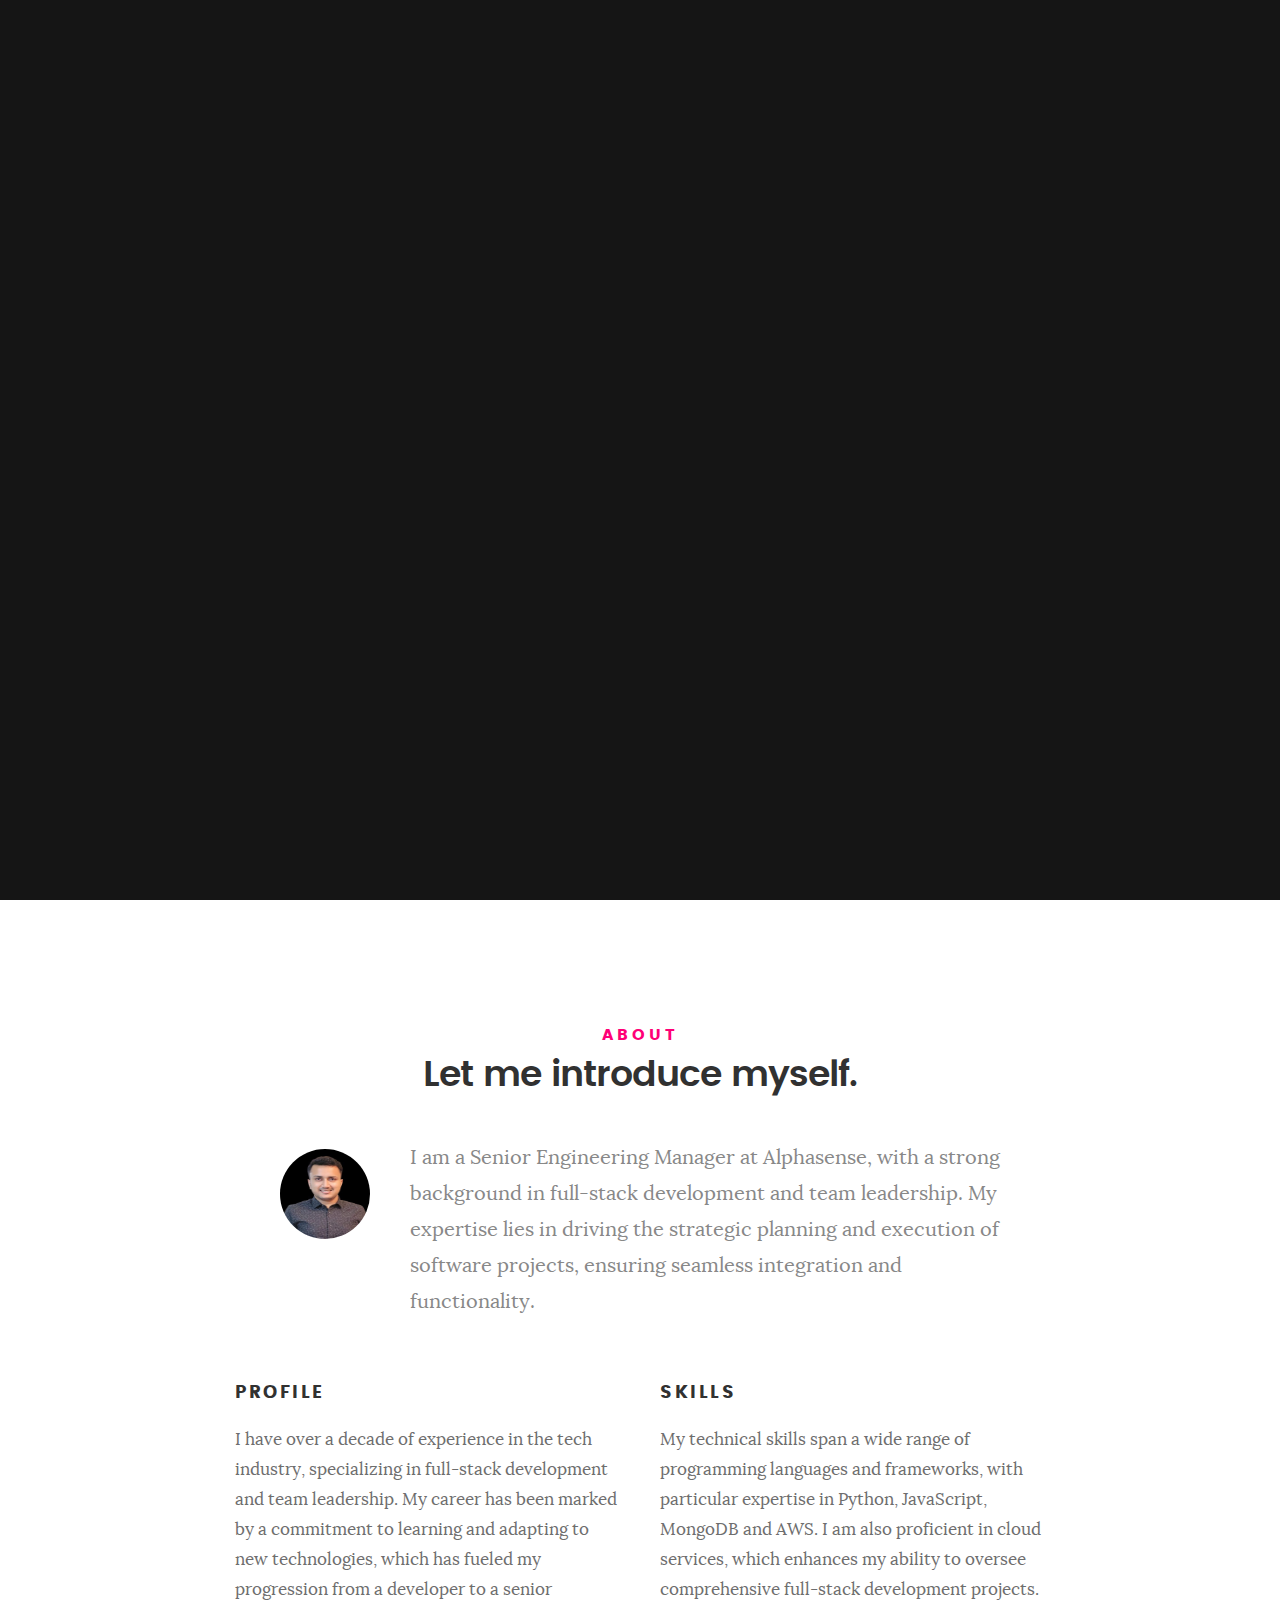
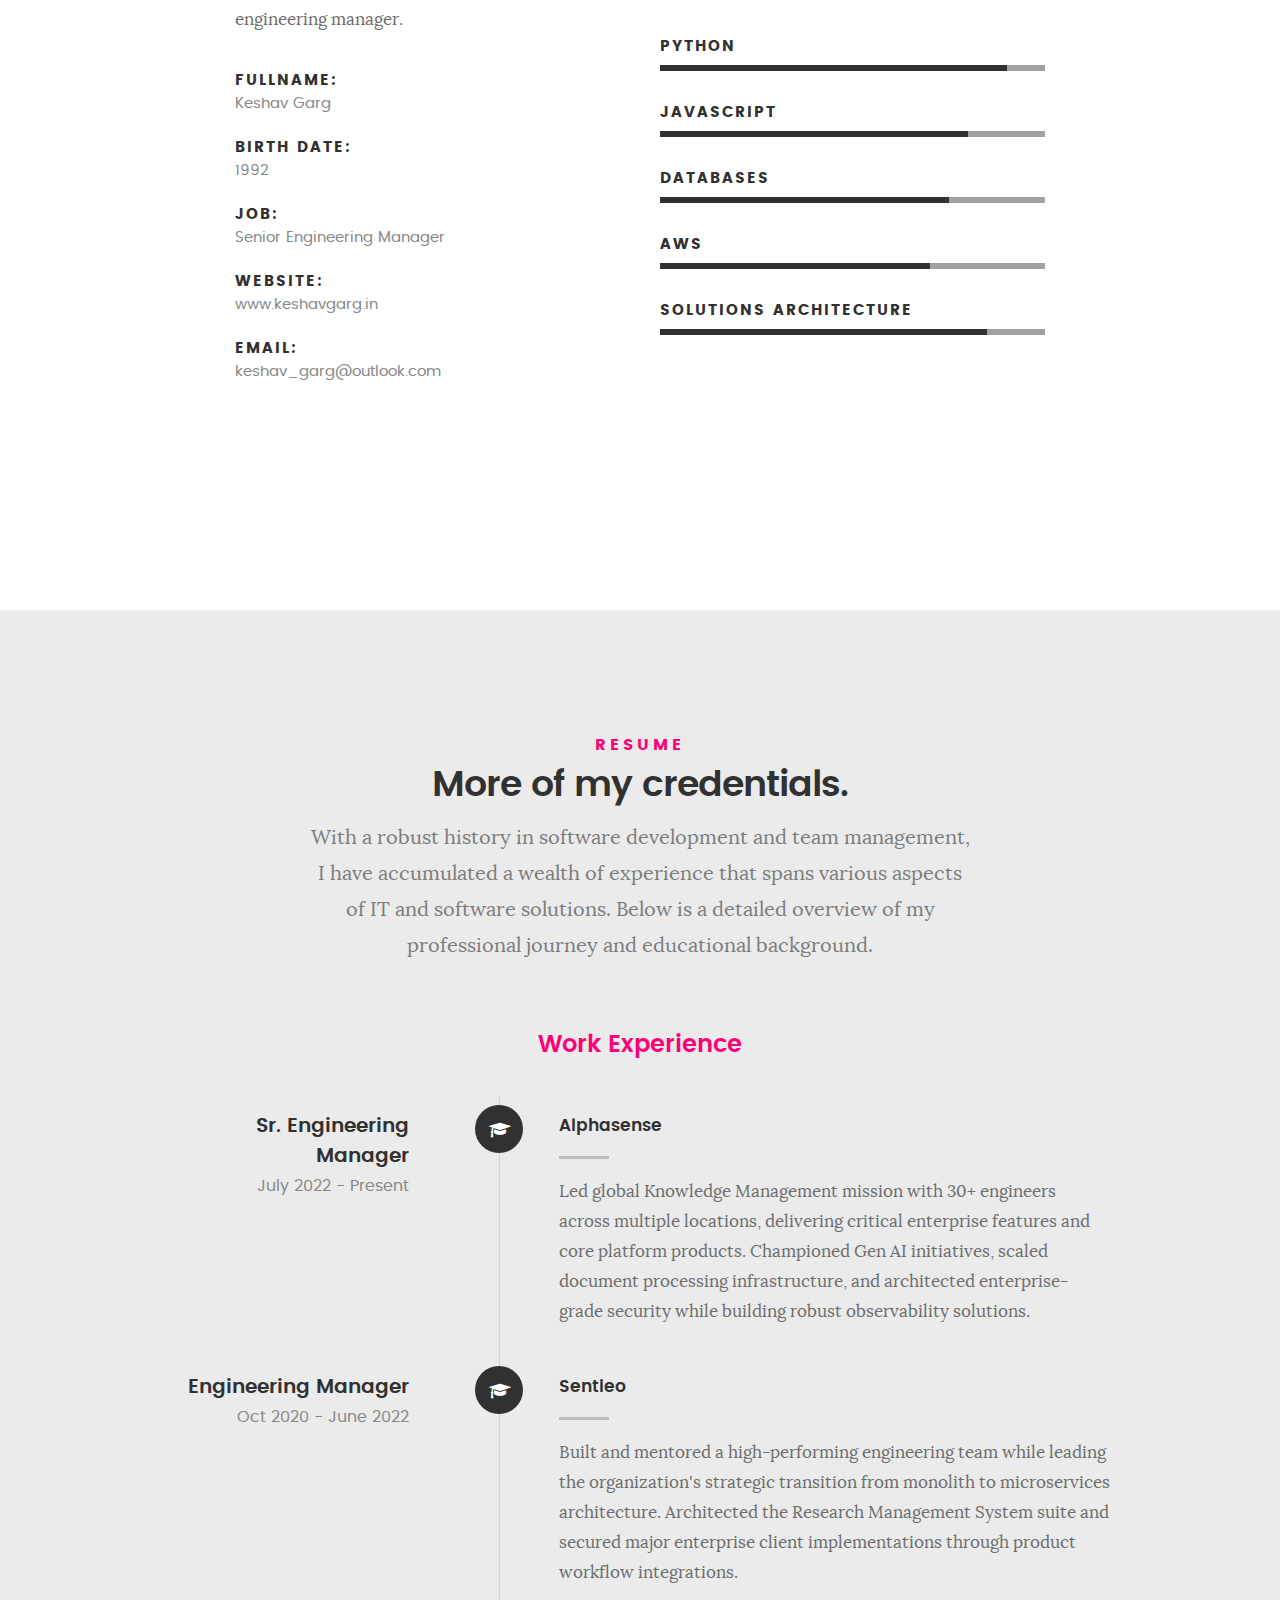
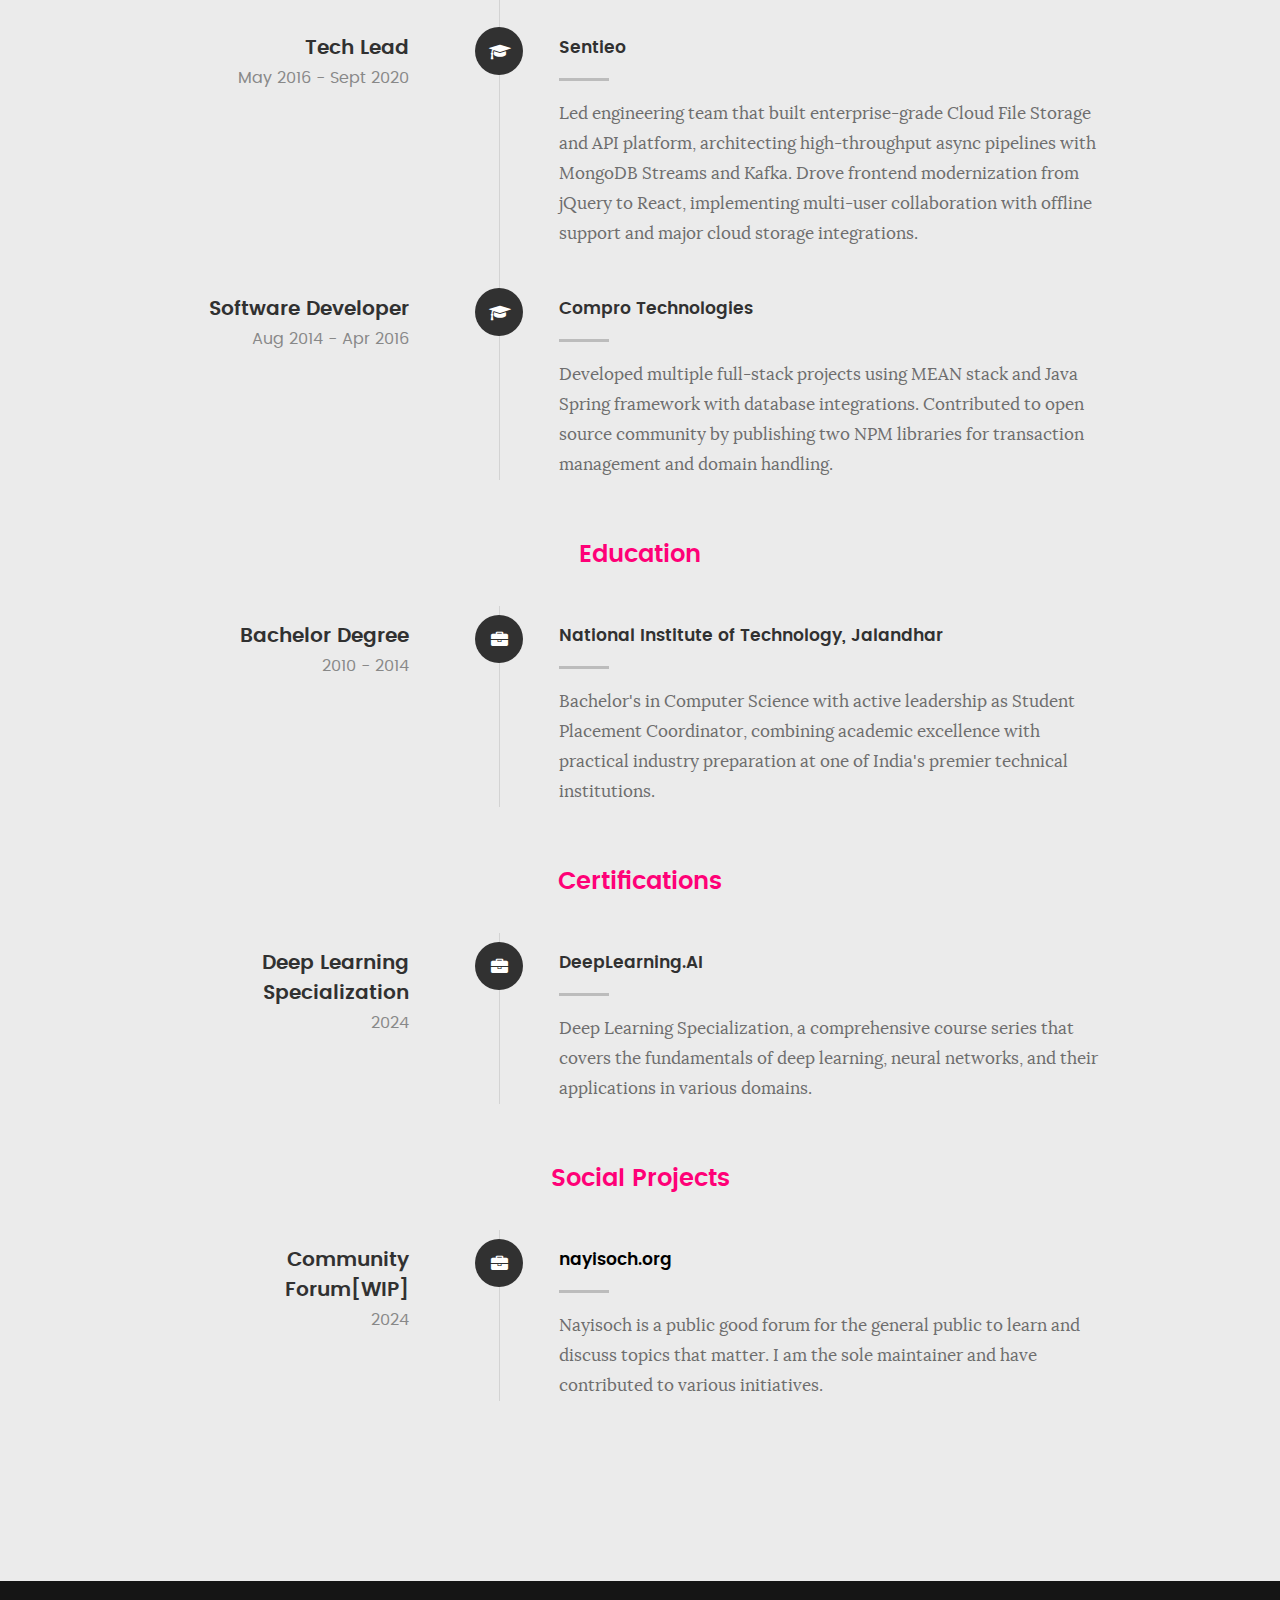
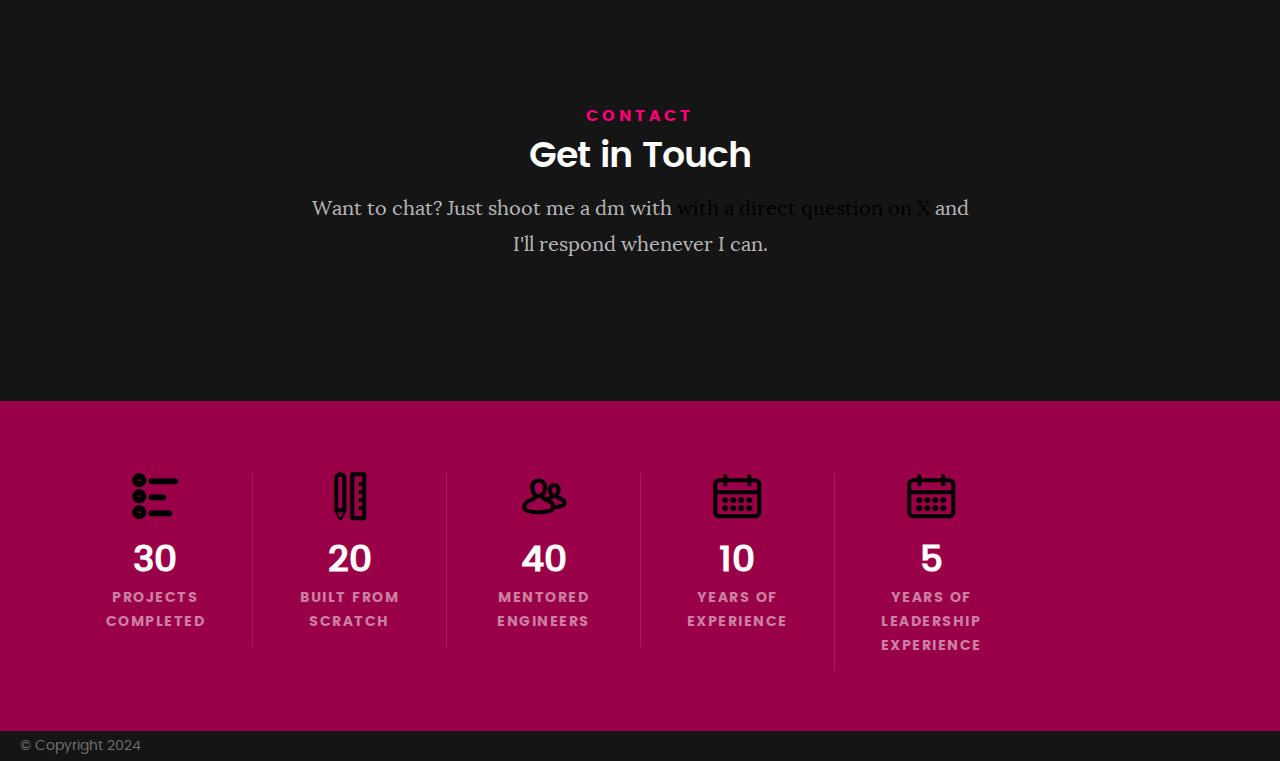
<file: index.html>
<!DOCTYPE html>
<!--[if IE 8 ]><html class="no-js oldie ie8" lang="en"> <![endif]-->
<!--[if IE 9 ]><html class="no-js oldie ie9" lang="en"> <![endif]-->
<!--[if (gte IE 9)|!(IE)]><!-->
<html class="no-js" lang="en"> <!--<![endif]-->

<head>

	<!--- basic page needs
   ================================================== -->
	<meta charset="utf-8">
	<title></title>
	<meta name="description" content="">
	<meta name="author" content="">

	<!-- mobile specific metas
   ================================================== -->
	<meta name="viewport" content="width=device-width, initial-scale=1, maximum-scale=1">

	<!-- CSS
   ================================================== -->
	<link rel="stylesheet" href="css/base.css">
	<link rel="stylesheet" href="css/main.css">
	<link rel="stylesheet" href="css/vendor.css">

	<!-- script
   ================================================== -->
	<script src="js/modernizr.js"></script>
	<script src="js/pace.min.js"></script>

	<!-- favicons
	================================================== -->
	<link rel="icon" type="image/png" href="images/profile.jpeg">

</head>

<body id="top">

	<!-- header 
   ================================================== -->
	<header>
		<div class="row">
			<!-- 
   		<div class="top-bar">
   			<a class="menu-toggle" href="#"><span>Menu</span></a>

	   		<div class="logo">
		         <a href="index.html">KARDS</a>
		      </div>		      

		   	<nav id="main-nav-wrap">
					<ul class="main-navigation">
						<li class="current"><a class="smoothscroll"  href="#intro" title="">Home</a></li>
						<li><a class="smoothscroll"  href="#about" title="">About</a></li>
						<li><a class="smoothscroll"  href="#resume" title="">Resume</a></li>
						<li><a class="smoothscroll"  href="#services" title="">Services</a></li>					
						<li><a class="smoothscroll"  href="#contact" title="">Contact</a></li>	
						<li><a href="styles.html" title="">Style Demo</a></li>				
					</ul>
				</nav>    		
   		</div> /top-bar  -->

		</div> <!-- /row -->
	</header> <!-- /header -->

	<!-- intro section
   ================================================== -->
	<section id="intro">

		<div class="intro-overlay"></div>

		<div class="intro-content">
			<div class="row">

				<div class="col-twelve">

					<h5>Hello, All</h5>
					<h1>I'm Keshav Garg</h1>

					<p class="intro-position">
						<span>Technology leader</span>
						<span>Backend Developer</span>
						<span>Strategist</span>
						<span>Mentor</span>
					</p>

					<a class="button stroke smoothscroll" href="#about" title="">More About Me</a>

				</div>

			</div>
		</div> <!-- /intro-content -->

		<ul class="intro-social">
			<li><a href="https://www.linkedin.com/in/keshavgarg02/"><i class="fa fa-linkedin"></i></a></li>
			<li><a href="https://medium.com/@_keshavgarg"><i class="fa fa-medium"></i></a></li>
			<!-- <li><a href="#"><i class="fa fa-behance"></i></a></li>
         <li><a href="#"><i class="fa fa-twitter"></i></a></li>
         <li><a href="#"><i class="fa fa-dribbble"></i></a></li>
         <li><a href="#"><i class="fa fa-instagram"></i></a></li> -->
		</ul> <!-- /intro-social -->

	</section> <!-- /intro -->


	<!-- about section
   ================================================== -->
	<section id="about">

		<div class="row section-intro">
			<div class="col-twelve">

				<h5>About</h5>
				<h1>Let me introduce myself.</h1>

				<div class="intro-info">

					<img src="images/profile.jpeg" alt="Profile Picture">

					<p class="lead">I am a Senior Engineering Manager at Alphasense, with a strong background in
						full-stack development and team leadership. My expertise lies in driving the strategic planning
						and execution of software projects, ensuring seamless integration and functionality.</p>
				</div>

			</div>
		</div> <!-- /section-intro -->

		<div class="row about-content">

			<div class="col-six tab-full">

				<h3>Profile</h3>
				<p>I have over a decade of experience in the tech industry, specializing in full-stack development and
					team leadership. My career has been marked by a commitment to learning and adapting to new
					technologies, which has fueled my progression from a developer to a senior engineering manager.</p>

				<ul class="info-list">
					<li>
						<strong>Fullname:</strong>
						<span>Keshav Garg</span>
					</li>
					<li>
						<strong>Birth Date:</strong>
						<span>1992</span>
					</li>
					<li>
						<strong>Job:</strong>
						<span>Senior Engineering Manager</span>
					</li>
					<li>
						<strong>Website:</strong>
						<span>www.keshavgarg.in</span>
					</li>
					<li>
						<strong>Email:</strong>
						<span>keshav_garg@outlook.com</span>
					</li>

				</ul> <!-- /info-list -->

			</div>

			<div class="col-six tab-full">

				<h3>Skills</h3>
				<p>My technical skills span a wide range of programming languages and frameworks, with particular
					expertise in Python, JavaScript, MongoDB and AWS. I am also proficient in cloud services, which
					enhances my ability to oversee comprehensive full-stack development projects.</p>

				<ul class="skill-bars">
					<li>
						<div class="progress percent90"></div>
						<strong>Python</strong>
					</li>
					<li>
						<div class="progress percent80"></div>
						<strong>JavaScript</strong>
					</li>
					<li>
						<div class="progress percent75"></div>
						<strong>Databases</strong>
					</li>
					<li>
						<div class="progress percent70"></div>
						<strong>AWS</strong>
					</li>
					<li>
						<div class="progress percent85"></div>
						<strong>Solutions Architecture</strong>
					</li>


				</ul> <!-- /skill-bars -->

			</div>

		</div>

		<div class="row button-section">
			<div class="col-twelve">
				<!-- <a href="#contact" title="Hire Me" class="button stroke smoothscroll">Hire Me</a>
   			<a href="#" title="Download CV" class="button button-primary">Download CV</a> -->
			</div>
		</div>

	</section> <!-- /process-->


	<!-- resume Section
   ================================================== -->
	<section id="resume" class="grey-section">

		<div class="row section-intro">
			<div class="col-twelve">

				<h5>Resume</h5>
				<h1>More of my credentials.</h1>

				<p class="lead">With a robust history in software development and team management, I have accumulated a
					wealth of experience that spans various aspects of IT and software solutions. Below is a detailed
					overview of my professional journey and educational background.</p>

			</div>
		</div> <!-- /section-intro-->

		<div class="row resume-timeline">

			<div class="col-twelve resume-header">

				<h2>Work Experience</h2>

			</div> <!-- /resume-header -->

			<div class="col-twelve">

				<div class="timeline-wrap">

					<div class="timeline-block">

						<div class="timeline-ico">
							<i class="fa fa-graduation-cap"></i>
						</div>

						<div class="timeline-header">
							<h3>Sr. Engineering Manager</h3>
							<p>July 2022 - Present</p>
						</div>

						<div class="timeline-content">
							<h4>Alphasense</h4>
							<p>Led global Knowledge Management mission with 30+ engineers across multiple locations,
								delivering critical enterprise features and core platform products. Championed Gen AI
								initiatives, scaled document processing infrastructure, and architected enterprise-grade
								security while building robust observability solutions.</p>
						</div>

					</div> <!-- /timeline-block -->

					<div class="timeline-block">

						<div class="timeline-ico">
							<i class="fa fa-graduation-cap"></i>
						</div>

						<div class="timeline-header">
							<h3>Engineering Manager</h3>
							<p>Oct 2020 - June 2022</p>
						</div>

						<div class="timeline-content">
							<h4>Sentieo</h4>
							<p>Built and mentored a high-performing engineering team while leading the organization's
								strategic transition from monolith to microservices architecture. Architected the
								Research Management System suite and secured major enterprise client implementations
								through product workflow integrations.</p>
						</div>

					</div> <!-- /timeline-block -->

					<div class="timeline-block">

						<div class="timeline-ico">
							<i class="fa fa-graduation-cap"></i>
						</div>

						<div class="timeline-header">
							<h3>Tech Lead</h3>
							<p>May 2016 - Sept 2020</p>
						</div>

						<div class="timeline-content">
							<h4>Sentieo</h4>
							<p>Led engineering team that built enterprise-grade Cloud File Storage and API platform,
								architecting high-throughput async pipelines with MongoDB Streams and Kafka. Drove
								frontend modernization from jQuery to React, implementing multi-user collaboration with
								offline support and major cloud storage integrations.</p>
						</div>

					</div> <!-- /timeline-block -->

					<div class="timeline-block">

						<div class="timeline-ico">
							<i class="fa fa-graduation-cap"></i>
						</div>

						<div class="timeline-header">
							<h3>Software Developer</h3>
							<p>Aug 2014 - Apr 2016</p>
						</div>

						<div class="timeline-content">
							<h4>Compro Technologies</h4>
							<p>Developed multiple full-stack projects using MEAN stack and Java Spring framework with
								database integrations. Contributed to open source community by publishing two NPM
								libraries for transaction management and domain handling.</p>
						</div>

					</div> <!-- /timeline-block -->


				</div> <!-- /timeline-wrap -->

			</div> <!-- /col-twelve -->

		</div> <!-- /resume-timeline -->

		<div class="row resume-timeline">

			<div class="col-twelve resume-header">

				<h2>Education</h2>

			</div> <!-- /resume-header -->

			<div class="col-twelve">

				<div class="timeline-wrap">

					<div class="timeline-block">

						<div class="timeline-ico">
							<i class="fa fa-briefcase"></i>
						</div>

						<div class="timeline-header">
							<h3>Bachelor Degree</h3>
							<p>2010 - 2014</p>
						</div>

						<div class="timeline-content">
							<h4>National Institute of Technology, Jalandhar</h4>
							<p>Bachelor's in Computer Science with active leadership as Student Placement Coordinator,
								combining academic excellence with practical industry preparation at one of India's
								premier technical institutions.</p>
						</div>

					</div> <!-- /timeline-block -->

					<!-- <div class="timeline-block">

	   				<div class="timeline-ico">
	   					<i class="fa fa-briefcase"></i>
	   				</div>

	   				<div class="timeline-header">
	   					<h3>Bachelor Degree</h3>
	   					<p>July 2014 - June 2015</p>
	   				</div>

	   				<div class="timeline-content">
	   					<h4>State Design University</h4>
	   					<p>I completed my Bachelor's degree in Information Technology, where I developed foundational skills in programming, system analysis, and web development, setting the stage for my future career advancements.</p>
	   				</div>

	   			</div> /timeline-block -->

					<!-- <div class="timeline-block">

	   				<div class="timeline-ico">
	   					<i class="fa fa-briefcase"></i>
	   				</div>

	   				<div class="timeline-header">
	   					<h3>Bachelor Degree</h3>
	   					<p>May 2013 - June 2014</p>
	   				</div>

	   				<div class="timeline-content">
	   					<h4>Design College</h4>
	   					<p>During my early academic years at Design College, I focused on learning the fundamentals of design and multimedia, which later helped me integrate aesthetic elements into user interfaces effectively.</p>
	   				</div>

	   			</div> /timeline-block -->

				</div> <!-- /timeline-wrap -->

			</div> <!-- /col-twelve -->

		</div> <!-- /resume-timeline -->
		<div class="row resume-timeline">

			<div class="col-twelve resume-header">

				<h2>Certifications</h2>

			</div> <!-- /resume-header -->

			<div class="col-twelve">

				<div class="timeline-wrap">

					<div class="timeline-block">

						<div class="timeline-ico">
							<i class="fa fa-briefcase"></i>
						</div>

						<div class="timeline-header">
							<h3>Deep Learning Specialization</h3>
							<p>2024</p>
						</div>

						<div class="timeline-content">
							<h4>DeepLearning.AI</h4>
							<p>Deep Learning Specialization, a comprehensive course series that covers the fundamentals
								of deep learning, neural networks, and their applications in various domains.</p>
						</div>

					</div> <!-- /timeline-block -->



				</div> <!-- /timeline-wrap -->

			</div> <!-- /col-twelve -->

		</div> <!-- /resume-timeline -->
		<div class="row resume-timeline">

			<div class="col-twelve resume-header">

				<h2>Social Projects</h2>

			</div> <!-- /resume-header -->

			<div class="col-twelve">

				<div class="timeline-wrap">

					<div class="timeline-block">

						<div class="timeline-ico">
							<i class="fa fa-briefcase"></i>
						</div>

						<div class="timeline-header">
							<h3>Community Forum[WIP]</h3>
							<p>2024</p>
						</div>

						<div class="timeline-content">
							<h4><a href="https://nayisoch.org/blog">nayisoch.org</a></h4>
							<p>Nayisoch is a public good forum for the general public to learn and discuss topics that
								matter. I am the sole maintainer and have contributed to various initiatives.</p>
						</div>

					</div> <!-- /timeline-block -->



				</div> <!-- /timeline-wrap -->

			</div> <!-- /col-twelve -->

		</div> <!-- /resume-timeline -->
	</section> <!-- /features -->

	<section id="contact">
		<div class="row section-intro">
			<div class="col-twelve">
				<h5>Contact</h5>
				<h1>Get in Touch</h1>
				<p class="lead">Want to chat? Just shoot me a dm with <a class="text-white"
						href="https://x.com/_keshavgarg">with a direct question on X</a> and I'll respond whenever I
					can.</p>
			</div>
		</div> <!-- /section-intro -->
	</section>



	<!-- stats Section
   ================================================== -->
	<section id="stats" class="count-up">

		<div class="row">
			<div class="col-twelve">

				<div class="block-1-6 block-s-1-3 block-tab-1-2 block-mob-full stats-list">

					<div class="bgrid stat">

						<div class="icon-part">
							<i class="icon-list"></i>
						</div>

						<h3 class="stat-count">
							30
						</h3>

						<h5 class="stat-title">
							Projects Completed
						</h5>

					</div> <!-- /stat -->
					<div class="bgrid stat">

						<div class="icon-part">
							<i class="icon-pencil-ruler"></i>
						</div>

						<h3 class="stat-count">
							20
						</h3>

						<h5 class="stat-title">
							Built from scratch
						</h5>

					</div> <!-- /stat --					
					<div class="bgrid stat">

						<div class="icon-part">
							<i class="icon-cup"></i>
						</div>

						<h3 class="stat-count">
							5
						</h3>

						<h5 class="stat-title">
							Managed Teams
						</h5>

					</div> <!-- /stat -->

					<div class="bgrid stat">

						<div class="icon-part">
							<i class="icon-users"></i>
						</div>

						<h3 class="stat-count">
							40
						</h3>

						<h5 class="stat-title">
							Mentored Engineers
						</h5>

					</div> <!-- /stat -->



					<div class="bgrid stat">

						<div class="icon-part">
							<i class="icon-calendar"></i>
						</div>

						<h3 class="stat-count">
							10
						</h3>

						<h5 class="stat-title">
							Years of Experience
						</h5>

					</div> <!-- /stat -->
					<div class="bgrid stat">

						<div class="icon-part">
							<i class="icon-calendar"></i>
						</div>

						<h3 class="stat-count">
							5
						</h3>

						<h5 class="stat-title">
							Years of Leadership Experience
						</h5>

					</div>

					<!-- <div class="bgrid stat">

						<div class="icon-part">
							<i class="icon-clock"></i>
						</div>

						<h3 class="stat-count">
							1000+
						</h3>

						<h5 class="stat-title">
							Hours
						</h5>

					</div> /stat -->

				</div> <!-- /stats-list -->

			</div> <!-- /twelve -->
		</div> <!-- /row -->

	</section> <!-- /stats -->



	<!-- footer
   ================================================== -->

	<footer>
		<div class="row">



		</div>
		<div class="row"></div>



		</div>

		<div class="col-eight tab-full">
			<div class="copyright">
				<span>© Copyright 2024 </span>

			</div>
		</div>

		<div id="go-top">
			<a class="smoothscroll" title="Back to Top" href="#top"><i class="fa fa-long-arrow-up"></i></a>
		</div>

		</div> <!-- /row -->
	</footer>

	<div id="preloader">
		<div id="loader"></div>
	</div>

	<!-- Java Script
   ================================================== -->
	<script src="js/jquery-2.1.3.min.js"></script>
	<script src="js/plugins.js"></script>
	<script src="js/main.js"></script>
	<script src="https://topmate-embed.s3.ap-south-1.amazonaws.com/v1/topmate-embed.js"
		user-profile="https://topmate.io/embed/profile/keshav_garg11?theme=D5534D"
		btn-style='{"backgroundColor":"#000","color":"#fff","border":"1px solid #000"}' embed-version="v1"
		button-text="topmate services" position-right="30px" position-bottom="30px" custom-padding="5px"
		custom-font-size="16px" custom-font-weight="500" custom-width="220px" async="" defer=""></script>

</body>

</html>
</file>
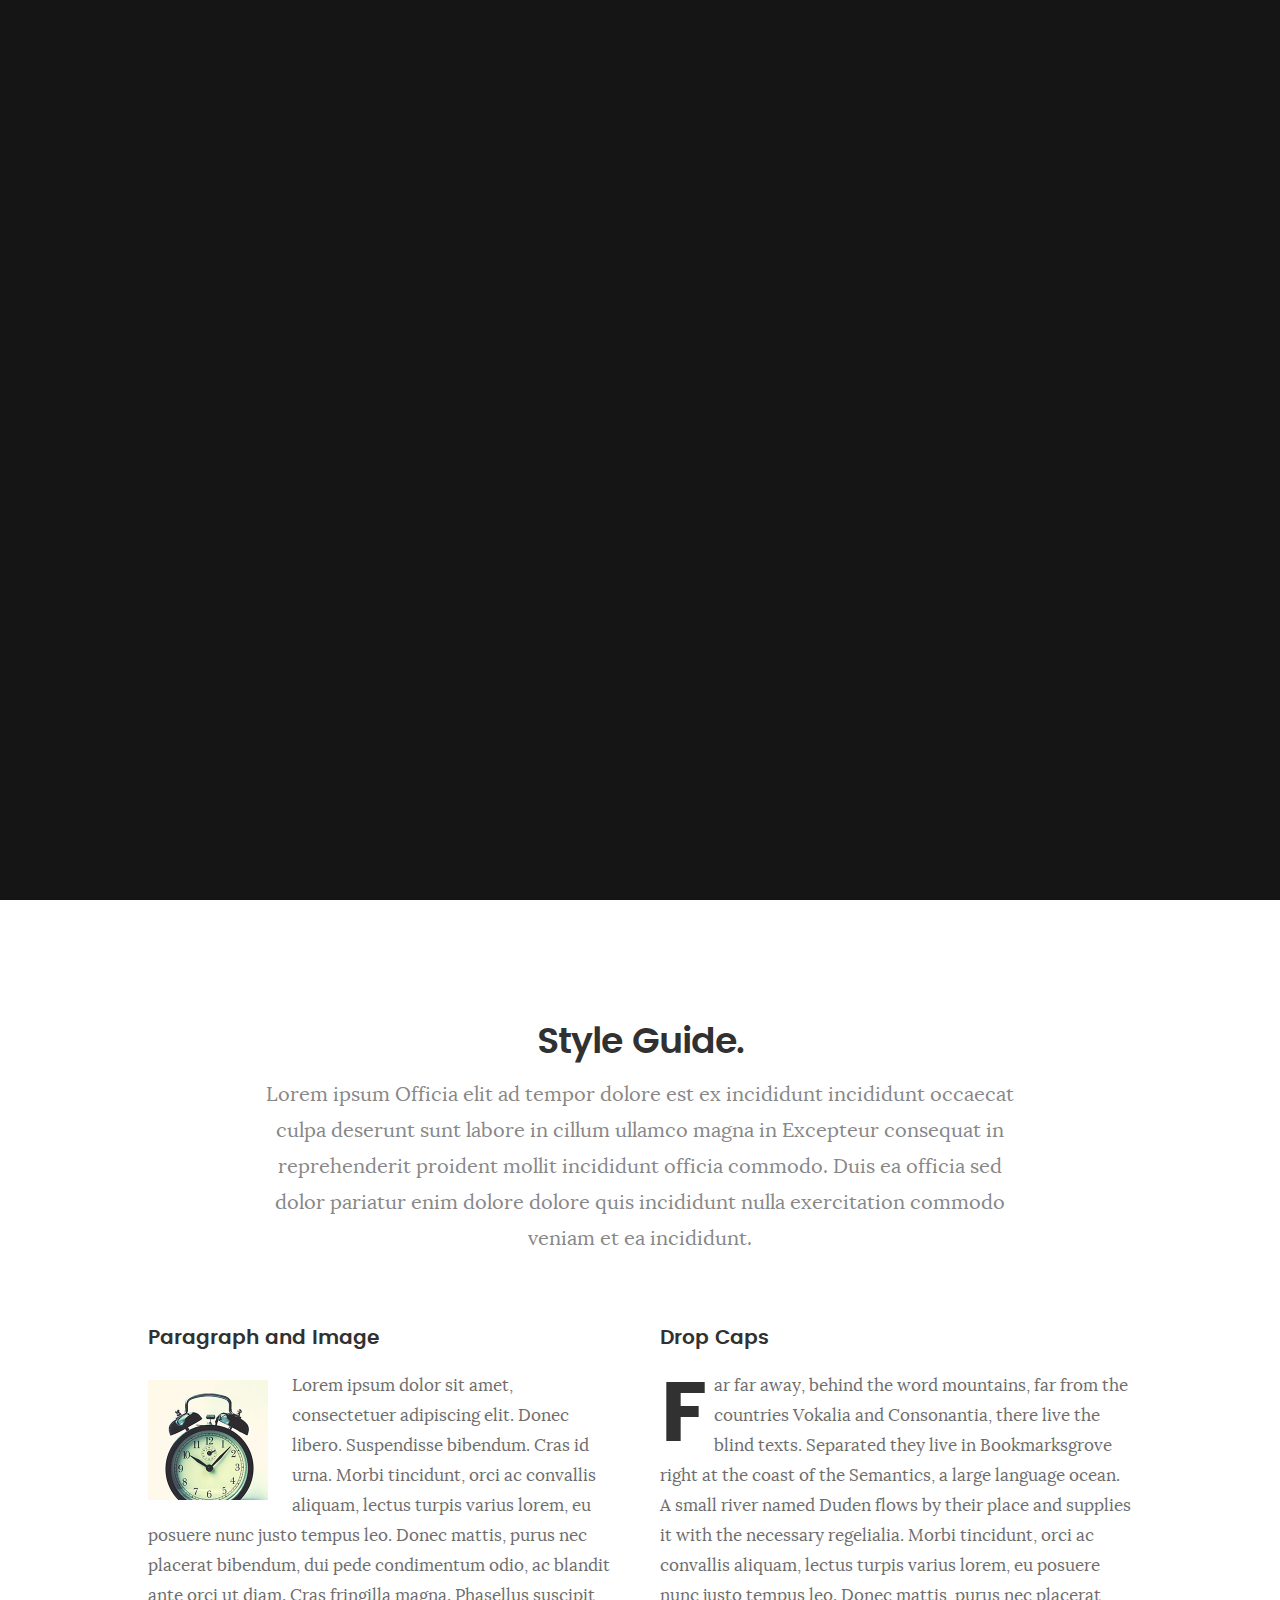
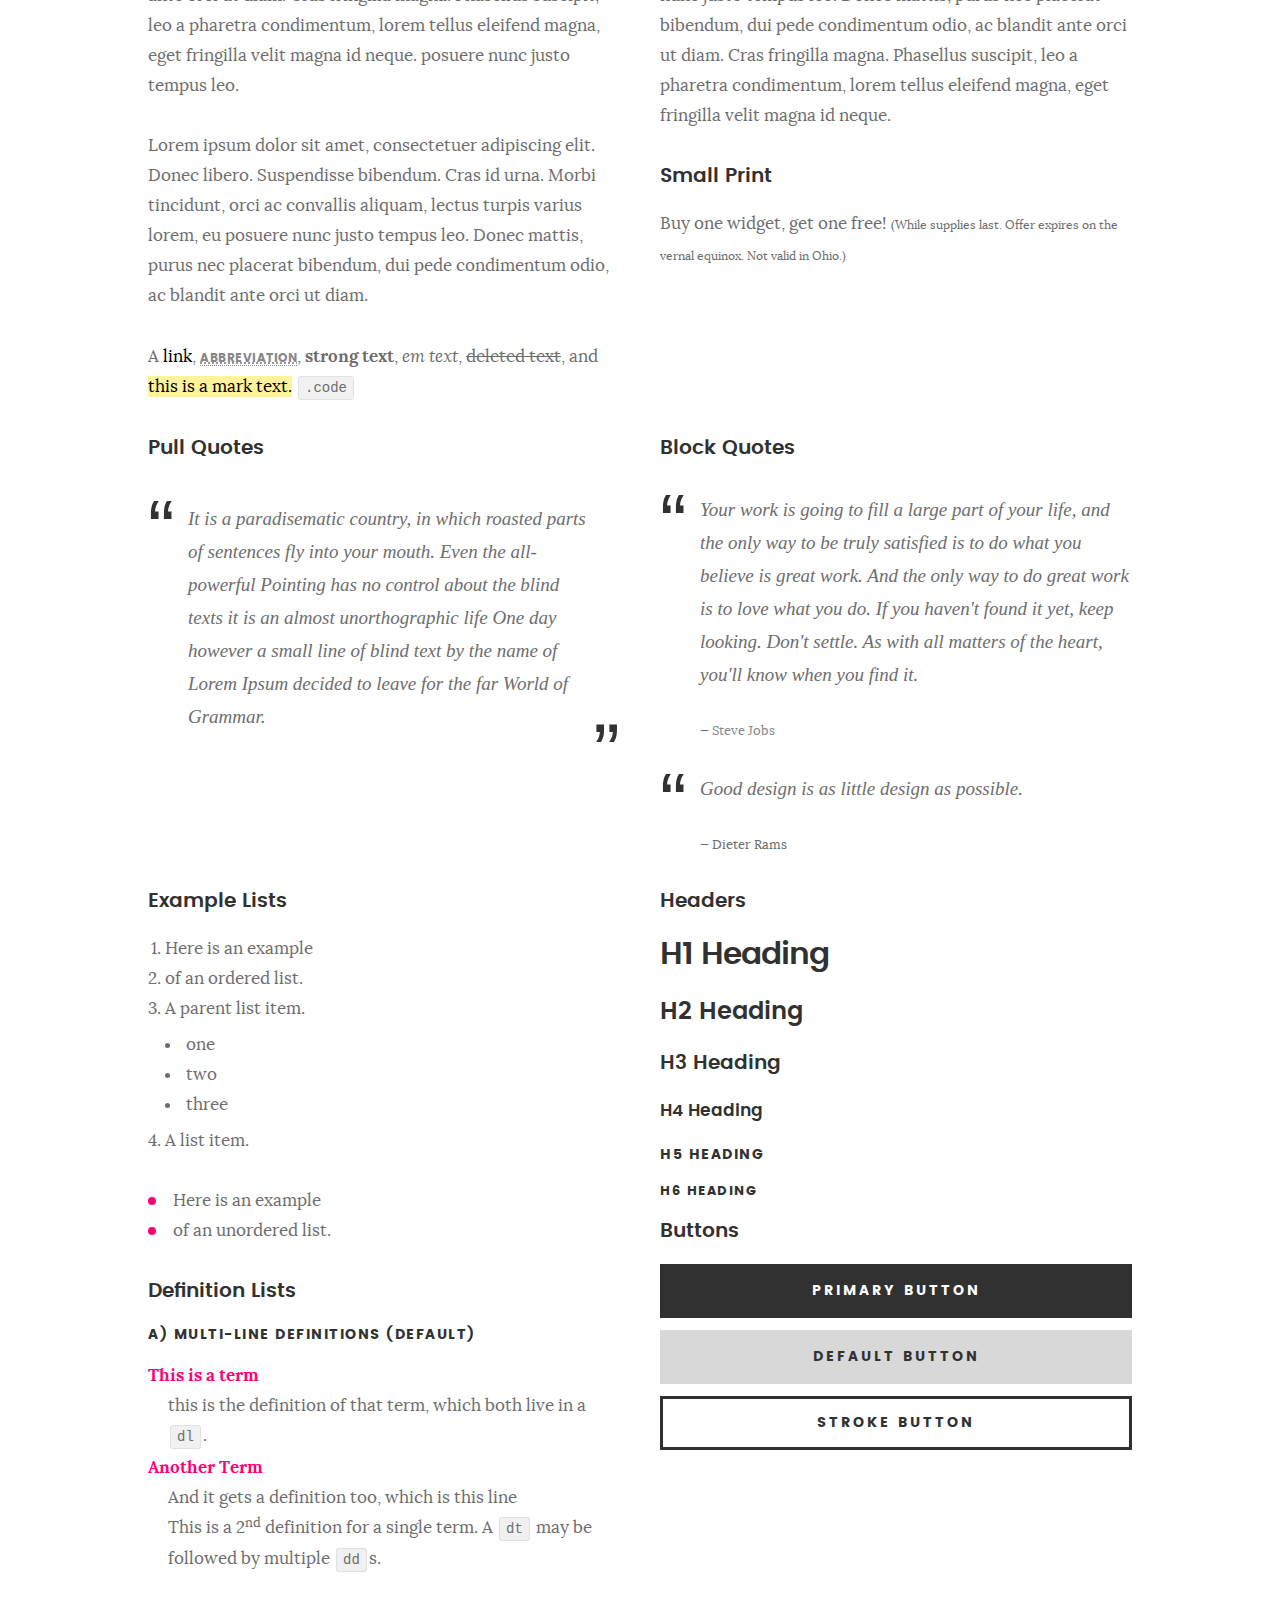
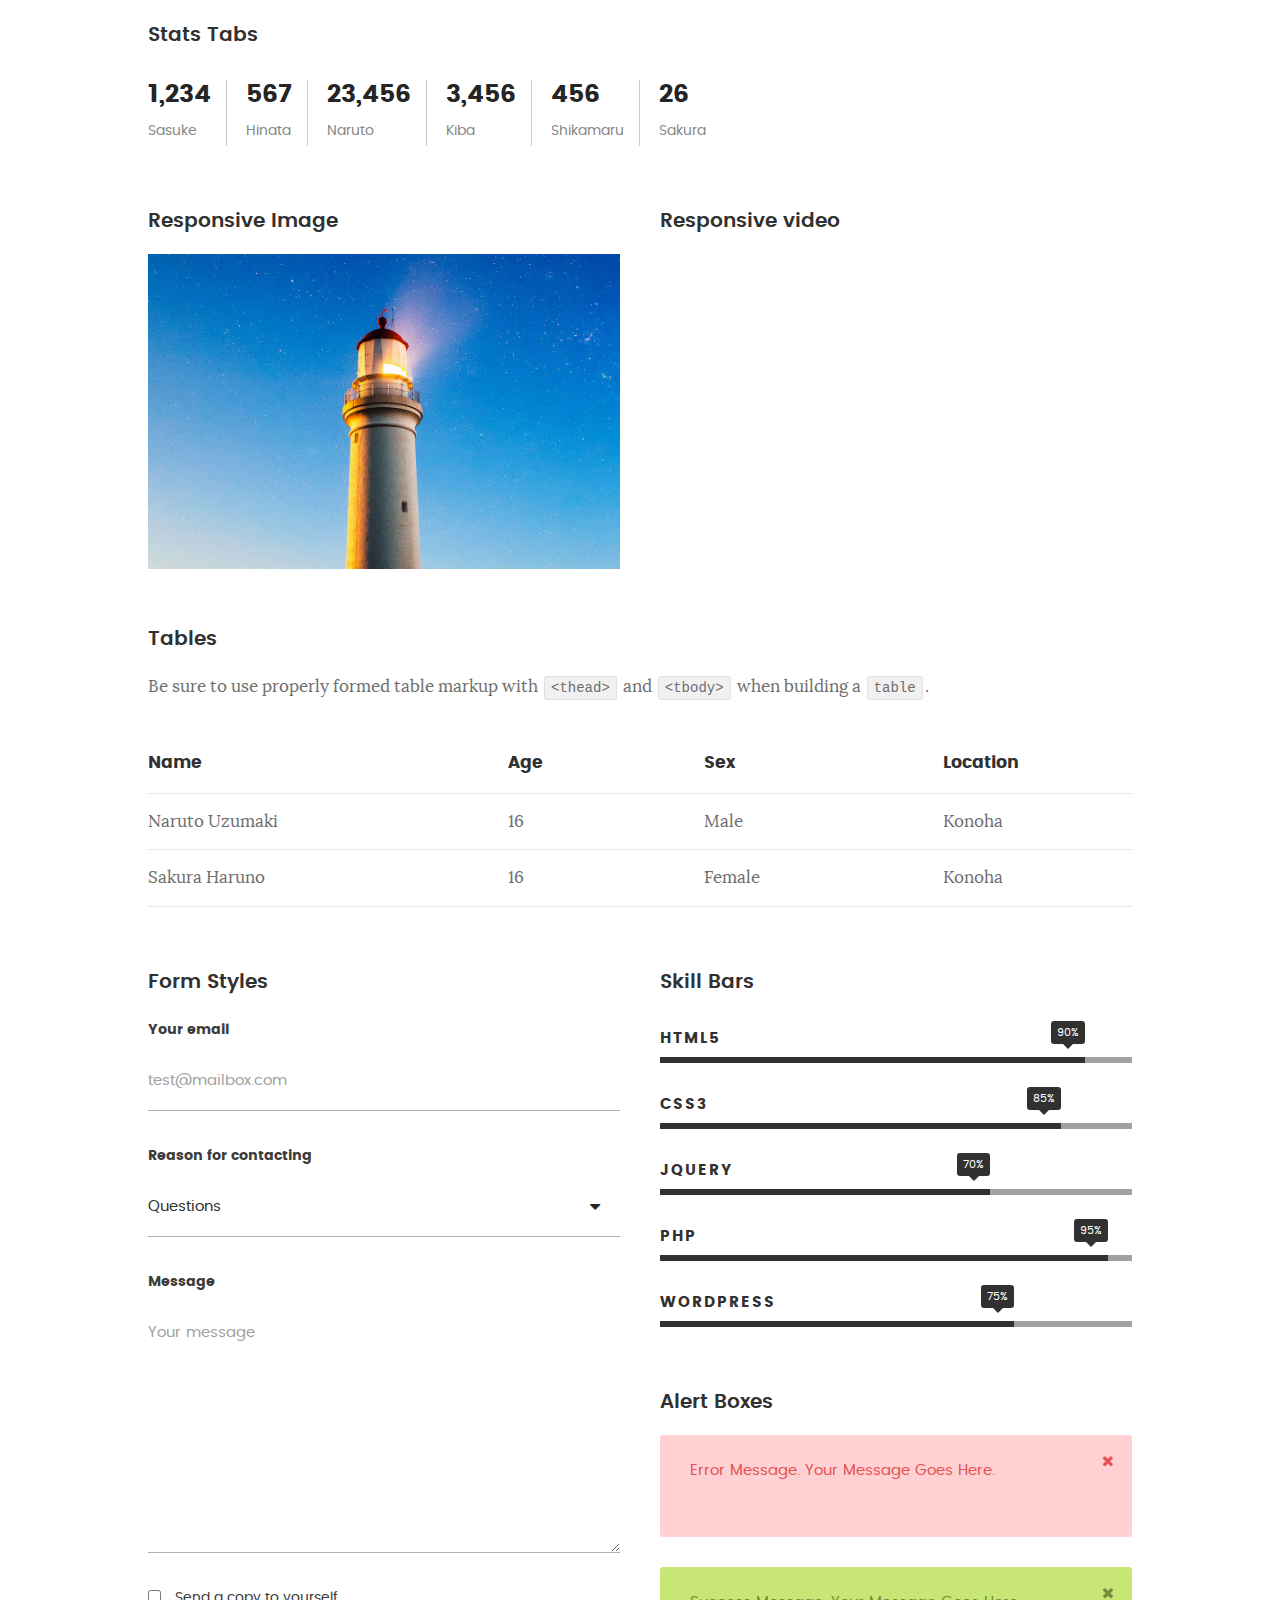
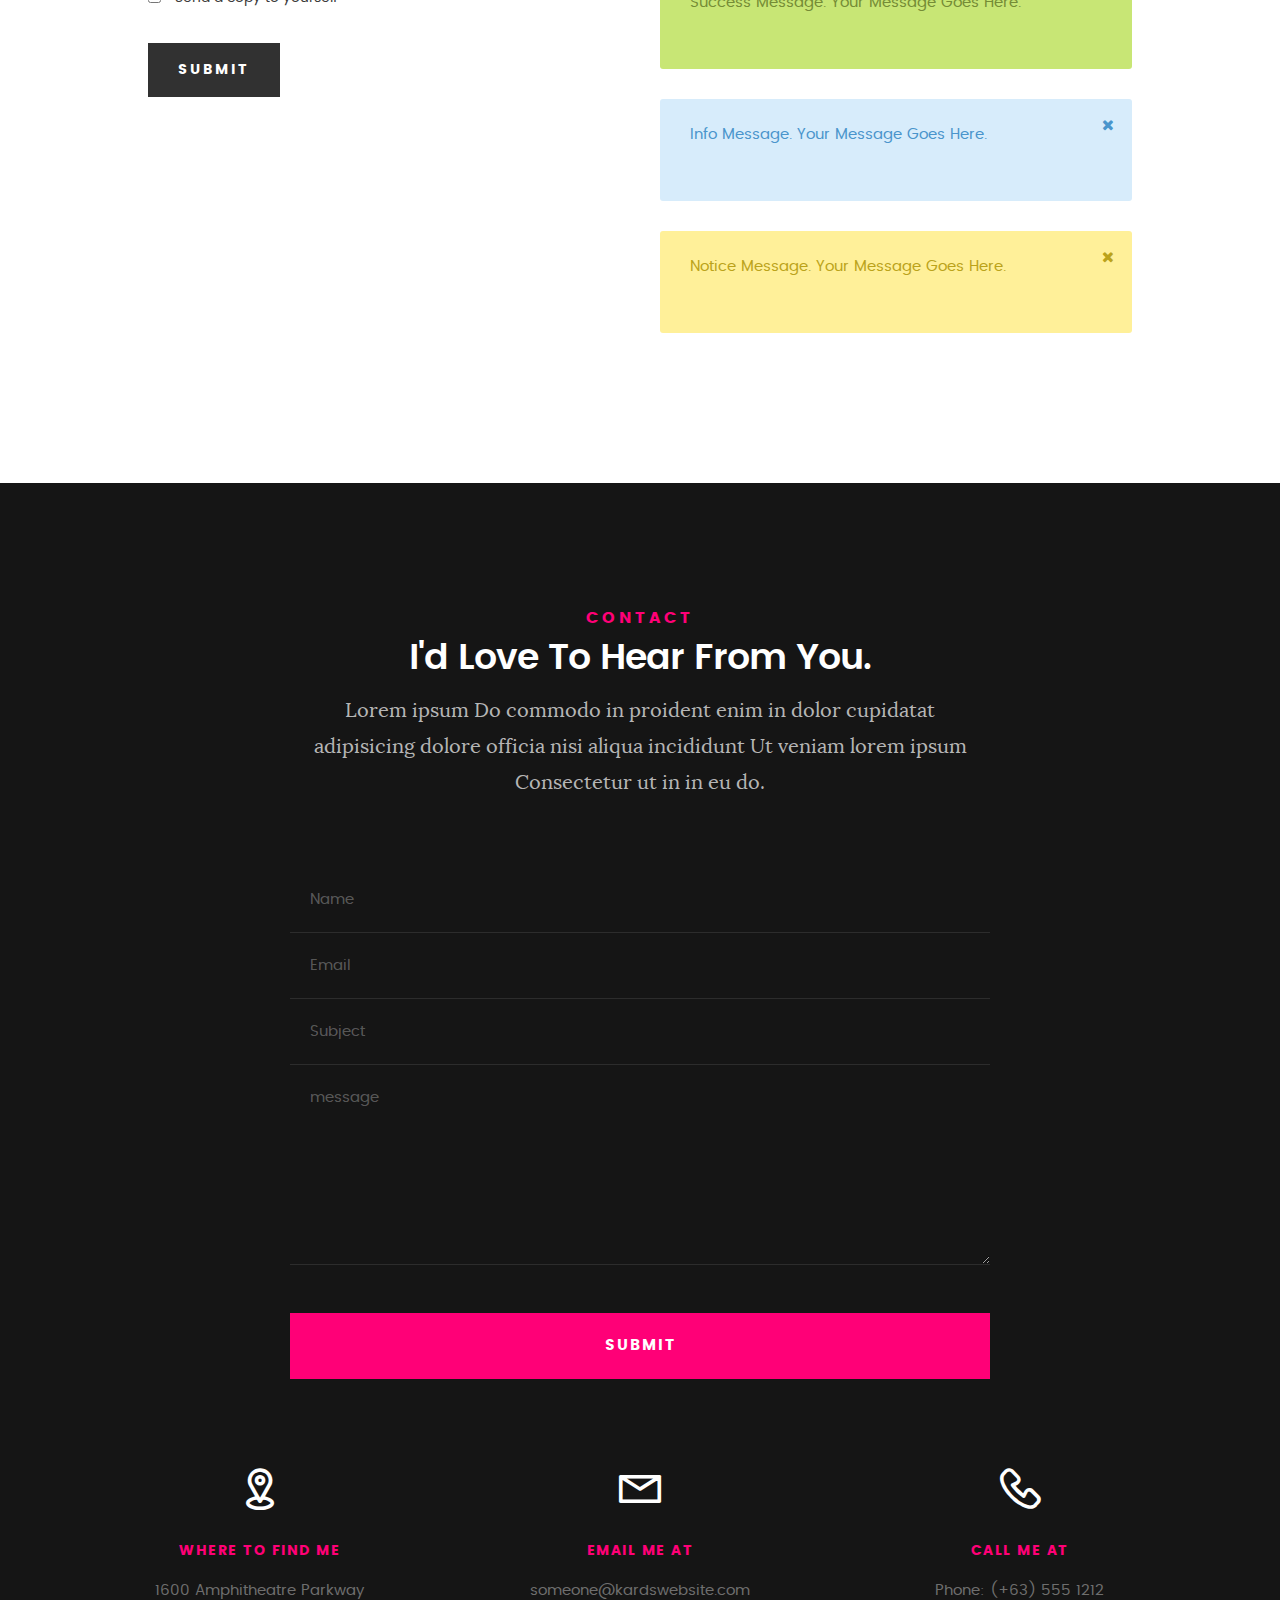
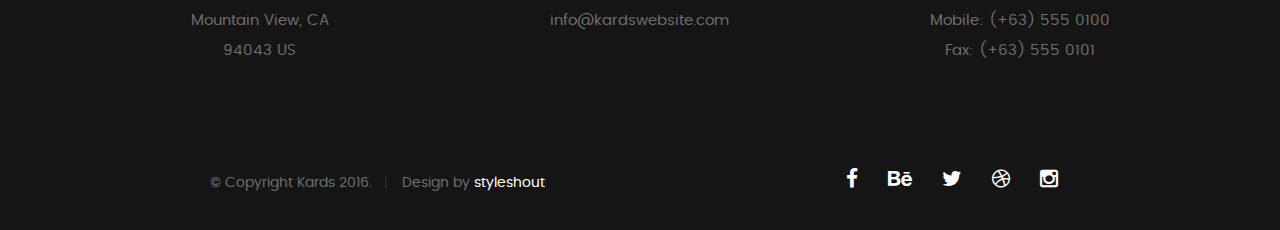
<file: styles.html>
<!DOCTYPE html>
<!--[if IE 8 ]><html class="no-js oldie ie8" lang="en"> <![endif]-->
<!--[if IE 9 ]><html class="no-js oldie ie9" lang="en"> <![endif]-->
<!--[if (gte IE 9)|!(IE)]><!--><html class="no-js" lang="en"> <!--<![endif]-->
<head>

   <!--- basic page needs
   ================================================== -->
   <meta charset="utf-8">
	<title>Style Demo - Kards</title>
	<meta name="description" content="">  
	<meta name="author" content="">

   <!-- mobile specific metas
   ================================================== -->
	<meta name="viewport" content="width=device-width, initial-scale=1, maximum-scale=1">

 	<!-- CSS
   ================================================== -->
   <link rel="stylesheet" href="css/base.css">  
   <link rel="stylesheet" href="css/main.css">
   <link rel="stylesheet" href="css/vendor.css">

   <style type="text/css" media="screen">

   	#styles { 
   		background: white;
   		padding-top: 12rem;
   		padding-bottom: 12rem;
   	}
   	#styles .row {
   		max-width: 1024px;
     	}
     	#styles .section-intro {
   		max-width: 800px;
     	}
      	
   </style>       

   <!-- script
   ================================================== -->
	<script src="js/modernizr.js"></script>
	<script src="js/pace.min.js"></script>

   <!-- favicons
	================================================== -->
	<link rel="icon" type="image/png" href="favicon.png">

</head>

<body id="top">

	<!-- header 
   ================================================== -->
   <header>   	
   	<div class="row">

   		<div class="top-bar">
   			<a class="menu-toggle" href="#"><span>Menu</span></a>

	   		<div class="logo">
		         <a href="index.html">KARDS</a>
		      </div>		      

		   	<nav id="main-nav-wrap">
					<ul class="main-navigation">
						<li><a href="index.html#intro" title="">Home</a></li>
						<li><a href="index.html#about" title="">About</a></li>
						<li><a href="index.html#resume" title="">Resume</a></li>
						<li><a href="index.html#portfolio" title="">Portfolio</a></li>
						<li><a href="index.html#services" title="">Services</a></li>					
						<li><a class="smoothscroll"  href="#contact" title="">Contact</a></li>	
						<li><a href="styles.html" title="">Style Demo</a></li>				
					</ul>
				</nav>    		
   		</div> <!-- /top-bar --> 
   		
   	</div> <!-- /row --> 		
   </header> <!-- /header -->

	<!-- intro section
   ================================================== -->
   <section id="intro">   

   	<div class="intro-overlay"></div>	

   	<div class="intro-content">
   		<div class="row">

   			<div class="col-twelve">

	   			<h5>Hello, World.</h5>
	   			<h1>I'm Juan Dela Cruz.</h1>

	   			<p class="intro-position">
	   				<span>Front-end Developer</span>
	   				<span>UI/UX Designer</span> 
	   			</p>

	   			<a class="button stroke smoothscroll" href="#about" title="">More About Me</a>

	   		</div>  
   			
   		</div>   		 		
   	</div> <!-- /intro-content --> 

   	<ul class="intro-social">        
         <li><a href="#"><i class="fa fa-facebook"></i></a></li>
         <li><a href="#"><i class="fa fa-behance"></i></a></li>
         <li><a href="#"><i class="fa fa-twitter"></i></a></li>
         <li><a href="#"><i class="fa fa-dribbble"></i></a></li>
         <li><a href="#"><i class="fa fa-instagram"></i></a></li>
      </ul> <!-- /intro-social -->      	

   </section> <!-- /intro -->


   <!-- Style Demo
   ================================================== -->
   <section id="styles">

   	<div class="row section-intro">

   		<div class="col-twelve">

   			<h1>Style Guide.</h1>

   			<p class="lead">Lorem ipsum Officia elit ad tempor dolore est ex incididunt incididunt occaecat culpa deserunt sunt labore in cillum ullamco magna in Excepteur consequat in reprehenderit proident mollit incididunt officia commodo.
   			Duis ea officia sed dolor pariatur enim dolore dolore quis incididunt nulla exercitation commodo veniam et ea incididunt.</p>   			

   		</div>

     	</div> <!-- /row -->

     	<div class="row">

     		<div class="col-six tab-full">

		      <h3>Paragraph and Image</h3>

		      <p><a href="#"><img width="120" height="120" class="pull-left" alt="sample-image" src="images/sample-image.jpg"></a>
		  		Lorem ipsum dolor sit amet, consectetuer adipiscing elit. Donec libero. Suspendisse bibendum.
		  		Cras id urna. Morbi tincidunt, orci ac convallis aliquam, lectus turpis varius lorem, eu
		  		posuere nunc justo tempus leo. Donec mattis, purus nec placerat bibendum, dui pede condimentum
		  		odio, ac blandit ante orci ut diam. Cras fringilla magna. Phasellus suscipit, leo a pharetra
		  		condimentum, lorem tellus eleifend magna, eget fringilla velit magna id neque.
		  		posuere nunc justo tempus leo. </p>

		  		<p>
		  		Lorem ipsum dolor sit amet, consectetuer adipiscing elit. Donec libero. Suspendisse bibendum.
		  		Cras id urna. Morbi tincidunt, orci ac convallis aliquam, lectus turpis varius lorem, eu
		  		posuere nunc justo tempus leo. Donec mattis, purus nec placerat bibendum, dui pede condimentum
		  		odio, ac blandit ante orci ut diam.	
 			   </p>

            <p>A <a href="#">link</a>,
  			   <abbr title="this really isn't a very good description">abbreviation</abbr>,
  			   <strong>strong text</strong>,
            <em>em text</em>,
  			   <del>deleted text</del>, and
            <mark>this is a mark text.</mark>
            <code>.code</code>
          	</p>

         </div>

         <div class="col-six tab-full">

            <h3>Drop Caps</h3>

	         <p class="drop-cap">Far far away, behind the word mountains, far from the countries Vokalia and Consonantia,
	         there live the blind texts. Separated they live in Bookmarksgrove right at the coast of the
	         Semantics, a large language ocean. A small river named Duden flows by their place and supplies it with the necessary regelialia. Morbi tincidunt, orci ac convallis aliquam, lectus turpis varius lorem, eu	posuere nunc justo tempus leo. Donec mattis, purus nec placerat bibendum, dui pede condimentum odio, ac blandit ante orci ut diam. Cras fringilla magna. Phasellus suscipit, leo a pharetra condimentum, lorem tellus eleifend magna, eget fringilla velit magna id neque.
		  		</p>

		      <h3>Small Print</h3>

		      <p>Buy one widget, get one free!
		  		<small>(While supplies last. Offer expires on the vernal equinox. Not valid in Ohio.)</small>
		  		</p>

		   </div>	         

		</div> <!-- /row -->

		<div class="row">

		  	<div class="col-six tab-full">

		      <h3>Pull Quotes</h3>

		      <aside class="pull-quote">
				   <blockquote>
					   <p>It is a paradisematic country, in which roasted parts of
		            sentences fly into your mouth. Even the all-powerful Pointing has no control about the blind
		            texts it is an almost unorthographic life One day however a small line of blind text by the name
		            of Lorem Ipsum decided to leave for the far World of Grammar.</p>
					</blockquote>
				</aside>

		   </div>

		   <div class="col-six tab-full">

		      <h3>Block Quotes</h3>

		      <blockquote cite="http://where-i-got-my-info-from.com">
				   <p>Your work is going to fill a large part of your life, and the only way to be truly satisfied is
		         to do what you believe is great work. And the only way to do great work is to love what you do.
		         If you haven't found it yet, keep looking. Don't settle. As with all matters of the heart, you'll know when you find it.
		         </p>
		
					<cite>
					   <a href="#">Steve Jobs</a>
					</cite>
			   </blockquote>

		      <blockquote>
		         <p>Good design is as little design as possible.</p>
		         <cite>Dieter Rams</cite>
		      </blockquote>

		   </div>

		</div> <!-- /row -->

		<div class="row half-bottom">

		 	<div class="col-six tab-full">

		      <h3>Example Lists</h3>

		      <ol>
				   <li>Here is an example</li>
				   <li>of an ordered list.</li>
				   <li>A parent list item.
				   	<ul>
				   		<li>one</li>
				   		<li>two</li>
				   		<li>three</li>
				   	</ul>
				   </li>
				   <li>A list item.</li>
			   </ol>

		      <ul class="disc">
				   <li>Here is an example</li>
				   <li>of an unordered list.</li>
			   </ul>	

			   <h3>Definition Lists</h3>	            

		      <h5>a) Multi-line Definitions (default)</h5>

		      <dl>
				   <dt><strong>This is a term</strong></dt>
				      <dd>this is the definition of that term, which both live in a <code>dl</code>.</dd>
				   <dt><strong>Another Term</strong></dt>
				      <dd>And it gets a definition too, which is this line</dd>
				      <dd>This is a 2<sup>nd</sup> definition for a single term. A <code>dt</code> may be followed by multiple <code>dd</code>s.</dd>
			   </dl>

		   </div>

		   <div class="col-six tab-full">		                  

		      <h3>Headers</h3>

		      <h1>H1 Heading</h1>
		      <h2>H2 Heading</h2>
		      <h3>H3 Heading</h3>
		      <h4>H4 Heading</h4>
		      <h5>H5 Heading</h5>
		      <h6>H6 Heading</h6>

		      <h3>Buttons</h3>

		    	<p>
		     		<a class="button button-primary full-width" href="#">Primary Button</a>
		     		<a class="button full-width" href="#">Default Button</a>
		     		<a class="button stroke full-width" href="#">Stroke Button</a>
		     	</p>

		   </div>

		</div> <!-- /row -->

		<div class="row">

		   <div class="col-twelve">

		    	<h3>Stats Tabs</h3>

		      <ul class="stats-tabs">
				   <li><a href="#">1,234 <em>Sasuke</em></a></li>
				   <li><a href="#">567 <em>Hinata</em></a></li>
				   <li><a href="#">23,456 <em>Naruto</em></a></li>
				   <li><a href="#">3,456 <em>Kiba</em></a></li>
				   <li><a href="#">456 <em>Shikamaru</em></a></li>
				   <li><a href="#">26 <em>Sakura</em></a></li>
				</ul>	      		

		   </div>	      	

		</div> <!-- /row -->

		<div class="row half-bottom">

      	<div class="col-six tab-full">

      		<h3>Responsive Image</h3>

      		<p><img src="images/portfolio/modals/m-lighthouse.jpg"></p>

      	</div>

      	<div class="col-six tab-full">

      		<h3>Responsive video</h3>

      		<div class="fluid-video-wrapper">
                  <iframe src="http://player.vimeo.com/video/14592941?title=0&amp;byline=0&amp;portrait=0&amp;color=F64B39" width="500" height="281" frameborder="0" webkitallowfullscreen mozallowfullscreen allowfullscreen></iframe> 
            </div>

      	</div>
      	
      </div> <!-- /row -->

      <div class="row add-bottom">

      	<div class="col-twelve">

      		<h3>Tables</h3>
      		<p>Be sure to use properly formed table markup with <code>&lt;thead&gt;</code> and <code>&lt;tbody&gt;</code> when building a <code>table</code>.</p>

      		<div class="table-responsive">

      			<table>
					  <thead>
					    <tr>
					      <th>Name</th>
					      <th>Age</th>
					      <th>Sex</th>
					      <th>Location</th>					    
					    </tr>
					  </thead>
					  <tbody>
					    <tr>
					      <td>Naruto Uzumaki</td>
					      <td>16</td>
					      <td>Male</td>
					      <td>Konoha</td>					    
					    </tr>
					    <tr>
					      <td>Sakura Haruno</td>
					      <td>16</td>
					      <td>Female</td>
					      <td>Konoha</td>			    
					    </tr>
					  </tbody>
					</table>

      		</div>     		

      	</div>
      	
      </div> <!--row -->

      <div class="row">

		   <div class="col-six tab-full">

		      <h3>Form Styles</h3>

		         <form>
			        	<div>
			         	<label for="sampleInput">Your email</label>
			         	<input class="full-width" type="email" placeholder="test@mailbox.com" id="sampleInput">
			         </div>
			         <div>
			         	<label for="sampleRecipientInput">Reason for contacting</label>
			         	<div class="ss-custom-select">
			         		<select class="full-width" id="sampleRecipientInput">
				           		<option value="Option 1">Questions</option>
				           		<option value="Option 2">Report</option>
				           		<option value="Option 3">Others</option>
				         	</select>
			         	</div>			         	
			         </div>
			       
			       	<label for="exampleMessage">Message</label>
			       	<textarea class="full-width" placeholder="Your message" id="exampleMessage"></textarea>

			        	<label class="add-bottom">
			           	<input type="checkbox">			            
			           	<span class="label-text">Send a copy to yourself</span>
			        	</label>
			       
			        	<input class="button-primary" type="submit" value="Submit">

			      </form>	            

		      </div>

		      <div class="col-six tab-full">

		      		<h3>Skill Bars</h3>

		      		<ul class="skill-bars">
						   <li>
						   	<div class="progress percent90"><span>90%</span></div>
						   	<strong>HTML5</strong>
						   </li>
						   <li>
						   	<div class="progress percent85"><span>85%</span></div>
						   	<strong>CSS3</strong>
						   </li>
						   <li>
						   	<div class="progress percent70"><span>70%</span></div>
						   	<strong>JQuery</strong>
						   </li>
						   <li>
						   	<div class="progress percent95"><span>95%</span></div>
						   	<strong>PHP</strong>
						   </li>
						   <li>

						   	<div class="progress percent75"><span>75%</span></div>
						   	<strong>Wordpress</strong>
						   </li>
		      
						</ul> <!-- /skill-bars -->

			        
			        <h3>Alert Boxes</h3> 
			        
			        <div class="alert-box ss-error hideit">
				        <p>Error Message. Your Message Goes Here.</p>
				        <i class="fa fa-times close"></i>
			        </div><!-- /error -->
			        
			        <div class="alert-box ss-success hideit">
				        <p>Success Message. Your Message Goes Here.</p>
				        <i class="fa fa-times close"></i>
			        </div><!-- /success -->
			        
			        <div class="alert-box ss-info hideit">
				         <p>Info Message. Your Message Goes Here.</p>
				        <i class="fa fa-times close"></i>
			        </div><!-- /info -->
			        
			        <div class="alert-box ss-notice hideit">
				        <p>Notice Message. Your Message Goes Here.</p>
				        <i class="fa fa-times close"></i>
			        </div><!-- /notice -->
			        
			  </div>	         

		</div> <!-- /row -->
		   	
   </section> <!--styles -->	

	
   <!-- contact
   ================================================== -->
	<section id="contact">

		<div class="row section-intro">
   		<div class="col-twelve">

   			<h5>Contact</h5>
   			<h1>I'd Love To Hear From You.</h1>

   			<p class="lead">Lorem ipsum Do commodo in proident enim in dolor cupidatat adipisicing dolore officia nisi aliqua incididunt Ut veniam lorem ipsum Consectetur ut in in eu do.</p>

   		</div> 
   	</div> <!-- /section-intro -->

   	<div class="row contact-form">

   		<div class="col-twelve">

            <!-- form -->
            <form name="contactForm" id="contactForm" method="post" action="">
      			<fieldset>

                  <div class="form-field">
 						   <input name="contactName" type="text" id="contactName" placeholder="Name" value="" minlength="2" required="">
                  </div>
                  <div class="form-field">
	      			   <input name="contactEmail" type="email" id="contactEmail" placeholder="Email" value="" required="">
	               </div>
                  <div class="form-field">
	     				   <input name="contactSubject" type="text" id="contactSubject" placeholder="Subject" value="">
	               </div>                       
                  <div class="form-field">
	                 	<textarea name="contactMessage" id="contactMessage" placeholder="message" rows="10" cols="50" required=""></textarea>
	               </div>                      
                 <div class="form-field">
                     <button class="submitform">Submit</button>
                     <div id="submit-loader">
                        <div class="text-loader">Sending...</div>                             
       				      <div class="s-loader">
								  	<div class="bounce1"></div>
								  	<div class="bounce2"></div>
								  	<div class="bounce3"></div>
								</div>
							</div>
                  </div>

      			</fieldset>
      		</form> <!-- Form End -->

            <!-- contact-warning -->
            <div id="message-warning"></div>            
            <!-- contact-success -->
      		<div id="message-success">
               <i class="fa fa-check"></i>Your message was sent, thank you!<br>
      		</div>

         </div> <!-- /col-twelve -->
   		
   	</div> <!-- /contact-form -->

   	<div class="row contact-info">

   		<div class="col-four tab-full">

   			<div class="icon">
   				<i class="icon-pin"></i>
   			</div>

   			<h5>Where to find me</h5>

   			<p>
            1600 Amphitheatre Parkway<br>
            Mountain View, CA<br>
            94043 US
            </p>

   		</div>

   		<div class="col-four tab-full collapse">

   			<div class="icon">
   				<i class="icon-mail"></i>
   			</div>

   			<h5>Email Me At</h5>

   			<p>someone@kardswebsite.com<br>
			   	info@kardswebsite.com			     
			   </p>

   		</div>

   		<div class="col-four tab-full">

   			<div class="icon">
   				<i class="icon-phone"></i>
   			</div>

   			<h5>Call Me At</h5>

   			<p>Phone: (+63) 555 1212<br>
			   	Mobile: (+63) 555 0100<br>
			     	Fax: (+63) 555 0101
			   </p>

   		</div>
   		
   	</div> <!-- /contact-info -->
		
	</section> <!-- /contact -->


   <!-- footer
   ================================================== -->

   <footer>
     	<div class="row">

     		<div class="col-six tab-full pull-right social">

     			<ul class="footer-social">        
			      <li><a href="#"><i class="fa fa-facebook"></i></a></li>
			      <li><a href="#"><i class="fa fa-behance"></i></a></li>
			      <li><a href="#"><i class="fa fa-twitter"></i></a></li>
			      <li><a href="#"><i class="fa fa-dribbble"></i></a></li>
			      <li><a href="#"><i class="fa fa-instagram"></i></a></li>
			   </ul> 
	      		
	      </div>

      	<div class="col-six tab-full">
	      	<div class="copyright">
		        	<span>© Copyright Kards 2016.</span> 
		        	<span>Design by <a href="http://www.styleshout.com/">styleshout</a></span>	         	
		         </div>		                  
	      	</div>

	      	<div id="go-top">
		         <a class="smoothscroll" title="Back to Top" href="#top"><i class="fa fa-long-arrow-up"></i></a>
		      </div>

      	</div> <!-- /row -->     	
   </footer>    

   <div id="preloader"> 
    	<div id="loader"></div>
   </div> 

   <!-- Java Script
   ================================================== --> 
   <script src="js/jquery-2.1.3.min.js"></script>
   <script src="js/plugins.js"></script>
   <script src="js/main.js"></script>

</body>

</html>
</file>
<file: css/base.css>
/**
 * =================================================================== 
 *
 *  Kards v1.0 Base Stylesheet
 *  url: styleshout.com
 *  03-01-2016
 *  ------------------------------------------------------------------
 *  TOC:
 *  01. reset
 *  02. basic/base setup styles
 *  03. grid
 *  04. MISC
 *
 * =================================================================== 
 */

/** 
 * ===================================================================
 * 01. reset - normalize.css v3.0.2 | MIT License | git.io/normalize
 *
 * ------------------------------------------------------------------- 
 */
html {
	font-family: sans-serif;
	-ms-text-size-adjust: 100%;
	-webkit-text-size-adjust: 100%;
}

body {
	margin: 0;
}

article,
aside,
details,
figcaption,
figure,
footer,
header,
hgroup,
main,
menu,
nav,
section,
summary {
	display: block;
}

audio,
canvas,
progress,
video {
	display: inline-block;
	vertical-align: baseline;
}

audio:not([controls]) {
	display: none;
	height: 0;
}

[hidden],
template {
	display: none;
}

a {
	background: transparent;
}

a:active,
a:hover {
	outline: 0;
}

abbr[title] {
	border-bottom: 1px dotted;
}

b,
strong {
	font-weight: bold;
}

dfn {
	font-style: italic;
}

h1 {
	font-size: 2em;
	margin: 0.67em 0;
}

mark {
	background: #ff0;
	color: #000;
}

small {
	font-size: 80%;
}

sub,
sup {
	font-size: 75%;
	line-height: 0;
	position: relative;
	vertical-align: baseline;
}

sup {
	top: -0.5em;
}

sub {
	bottom: -0.25em;
}

img {
	border: 0;
}

svg:not(:root) {
	overflow: hidden;
}

figure {
	margin: 1em 40px;
}

hr {
	-moz-box-sizing: content-box;
	box-sizing: content-box;
	height: 0;
}

pre {
	overflow: auto;
}

code,
kbd,
pre,
samp {
	font-family: monospace, monospace;
	font-size: 1em;
}

button,
input,
optgroup,
select,
textarea {
	color: inherit;
	font: inherit;
	margin: 0;
}

button {
	overflow: visible;
}

button,
select {
	text-transform: none;
}

button,
html input[type="button"],
input[type="reset"],
input[type="submit"] {
	-webkit-appearance: button;
	cursor: pointer;
}

button[disabled],
html input[disabled] {
	cursor: default;
}

button::-moz-focus-inner,
input::-moz-focus-inner {
	border: 0;
	padding: 0;
}

input {
	line-height: normal;
}

input[type="checkbox"],
input[type="radio"] {
	box-sizing: border-box;
	padding: 0;
}

input[type="number"]::-webkit-inner-spin-button,
input[type="number"]::-webkit-outer-spin-button {
	height: auto;
}

input[type="search"] {
	-webkit-appearance: textfield;
	-moz-box-sizing: content-box;
	-webkit-box-sizing: content-box;
	box-sizing: content-box;
}

input[type="search"]::-webkit-search-cancel-button,
input[type="search"]::-webkit-search-decoration {
	-webkit-appearance: none;
}

fieldset {
	border: 1px solid #c0c0c0;
	margin: 0 2px;
	padding: 0.35em 0.625em 0.75em;
}

legend {
	border: 0;
	padding: 0;
}

textarea {
	overflow: auto;
}

optgroup {
	font-weight: bold;
}

table {
	border-collapse: collapse;
	border-spacing: 0;
}

td,
th {
	padding: 0;
}

/** 
 * ===================================================================
 * 02. basic/base setup styles - (_basic.scss)
 *
 * ------------------------------------------------------------------- 
 */
html {
	font-size: 62.5%;
	box-sizing: border-box;
}

*,
*::before,
*::after {
	box-sizing: inherit;
}

body {
	font-weight: normal;
	line-height: 1;
	text-rendering: optimizeLegibility;
	word-wrap: break-word;
	-webkit-overflow-scrolling: touch;
	-webkit-text-size-adjust: none;
}

body,
input,
button {
	-moz-osx-font-smoothing: grayscale;
	-webkit-font-smoothing: antialiased;
}

/**
 * Media - (_basic.scss)
 * ------------------------------------------------------------------- 
 */
img,
video {
	max-width: 100%;
	height: auto;
}

/**
 * Typography resets - (_basic.scss)
 * ------------------------------------------------------------------- 
 */
div,
dl,
dt,
dd,
ul,
ol,
li,
h1,
h2,
h3,
h4,
h5,
h6,
pre,
form,
p,
blockquote,
th,
td {
	margin: 0;
	padding: 0;
}

h1,
h2,
h3,
h4,
h5,
h6 {
	-webkit-font-variant-ligatures: common-ligatures;
	-moz-font-variant-ligatures: common-ligatures;
	font-variant-ligatures: common-ligatures;
	text-rendering: optimizeLegibility;
}

em,
i {
	font-style: italic;
	line-height: inherit;
}

strong,
b {
	font-weight: bold;
	line-height: inherit;
}

small {
	font-size: 60%;
	line-height: inherit;
}

ol,
ul {
	list-style: none;
}

li {
	display: block;
}

/**
 * links - (_basic.scss)
 * ------------------------------------------------------------------- 
 */
a {
	text-decoration: none;
	line-height: inherit;
}

a img {
	border: none;
}

/**
 * inputs - (_basic.scss)
 * ------------------------------------------------------------------- 
 */
fieldset {
	margin: 0;
	padding: 0;
}

input[type="email"],
input[type="number"],
input[type="search"],
input[type="text"],
input[type="tel"],
input[type="url"],
input[type="password"],
textarea {
	-webkit-appearance: none;
	-moz-appearance: none;
	-ms-appearance: none;
	-o-appearance: none;
	appearance: none;
}

/** 
 * ===================================================================
 * 03. grid - (_grid.scss)
 *
 * ------------------------------------------------------------------- 
 */
.row {
	width: 94%;
	max-width: 1140px;
	margin: 0 auto;
}

.row:before,
.row:after {
	content: "";
	display: table;
}

.row:after {
	clear: both;
}

.row .row {
	width: auto;
	max-width: none;
	margin-left: -20px;
	margin-right: -20px;
}

[class*="col-"],
.bgrid {
	float: left;
}

[class*="col-"] + [class*="col-"].end {
	float: right;
}

[class*="col-"] {
	padding: 0 20px;
}

.col-one {
	width: 8.33333%;
}

.col-two,
.col-1-6 {
	width: 16.66667%;
}

.col-three,
.col-1-4 {
	width: 25%;
}

.col-four,
.col-1-3 {
	width: 33.33333%;
}

.col-five {
	width: 41.66667%;
}

.col-six,
.col-1-2 {
	width: 50%;
}

.col-seven {
	width: 58.33333%;
}

.col-eight,
.col-2-3 {
	width: 66.66667%;
}

.col-nine,
.col-3-4 {
	width: 75%;
}

.col-ten,
.col-5-6 {
	width: 83.33333%;
}

.col-eleven {
	width: 91.66667%;
}

.col-twelve,
.col-full {
	width: 100%;
}

/**
 * small screens - (_grid.scss)
 * --------------------------------------------------------------- 
 */
@media screen and (max-width:1024px) {
	.row .row {
		margin-left: -18px;
		margin-right: -18px;
	}

	[class*="col-"] {
		padding: 0 18px;
	}

}

/**
 * tablets - (_grid.scss)
 * --------------------------------------------------------------- 
 */
@media screen and (max-width:768px) {
	.row {
		width: auto;
		padding-left: 30px;
		padding-right: 30px;
	}

	.row .row {
		padding-left: 0;
		padding-right: 0;
		margin-left: -15px;
		margin-right: -15px;
	}

	[class*="col-"] {
		padding: 0 15px;
	}

	.tab-1-4 {
		width: 25%;
	}

	.tab-1-3 {
		width: 33.33333%;
	}

	.tab-1-2 {
		width: 50%;
	}

	.tab-2-3 {
		width: 66.66667%;
	}

	.tab-3-4 {
		width: 75%;
	}

	.tab-full {
		width: 100%;
	}

}

/**
 * large mobile devices - (_grid.scss)
 * --------------------------------------------------------------- 
 */
@media screen and (max-width:600px) {
	.row {
		padding-left: 25px;
		padding-right: 25px;
	}

	.row .row {
		margin-left: -10px;
		margin-right: -10px;
	}

	[class*="col-"] {
		padding: 0 10px;
	}

	.mob-1-4 {
		width: 25%;
	}

	.mob-1-2 {
		width: 50%;
	}

	.mob-3-4 {
		width: 75%;
	}

	.mob-full {
		width: 100%;
	}

}

/**
 * small mobile devices - (_grid.scss)
 * --------------------------------------------------------------- 
 */
@media screen and (max-width:400px) {
	.row .row {
		padding-left: 0;
		padding-right: 0;
		margin-left: 0;
		margin-right: 0;
	}

	[class*="col-"] {
		width: 100% !important;
		float: none !important;
		clear: both !important;
		margin-left: 0;
		margin-right: 0;
		padding: 0;
	}

	[class*="col-"] + [class*="col-"].end {
		float: none;
	}

}

/** 
 * ===================================================================
 * block grids - (_grid.scss)
 *
 * ------------------------------------------------------------------- 
 */
[class*="block-"]:before,
[class*="block-"]:after {
	content: "";
	display: table;
}

[class*="block-"]:after {
	clear: both;
}

.block-1-6 .bgrid {
	width: 16.66667%;
}

.block-1-4 .bgrid {
	width: 25%;
}

.block-1-3 .bgrid {
	width: 33.33333%;
}

.block-1-2 .bgrid {
	width: 50%;
}

/**
 * Clearing for block grid columns. Allow columns with 
 * different heights to align properly.
 */
.block-1-6 .bgrid:nth-child(6n+1),
.block-1-4 .bgrid:nth-child(4n+1),
.block-1-3 .bgrid:nth-child(3n+1),
.block-1-2 .bgrid:nth-child(2n+1) {
	clear: both;
}

/**
 * small screens - (_grid.scss)
 * --------------------------------------------------------------- 
 */
@media screen and (max-width:1024px) {
	.block-s-1-6 .bgrid {
		width: 16.66667%;
	}

	.block-s-1-4 .bgrid {
		width: 25%;
	}

	.block-s-1-3 .bgrid {
		width: 33.33333%;
	}

	.block-s-1-2 .bgrid {
		width: 50%;
	}

	.block-s-full .bgrid {
		width: 100%;
		clear: both;
	}

	[class*="block-s-"] .bgrid:nth-child(n) {
		clear: none;
	}

	.block-s-1-6 .bgrid:nth-child(6n+1),
	.block-s-1-4 .bgrid:nth-child(4n+1),
	.block-s-1-3 .bgrid:nth-child(3n+1),
	.block-s-1-2 .bgrid:nth-child(2n+1) {
		clear: both;
	}

}

/**
 * tablets - (_grid.scss)
 * --------------------------------------------------------------- 
 */
@media screen and (max-width:768px) {
	.block-tab-1-6 .bgrid {
		width: 16.66667%;
	}

	.block-tab-1-4 .bgrid {
		width: 25%;
	}

	.block-tab-1-3 .bgrid {
		width: 33.33333%;
	}

	.block-tab-1-2 .bgrid {
		width: 50%;
	}

	.block-tab-full .bgrid {
		width: 100%;
		clear: both;
	}

	[class*="block-tab-"] .bgrid:nth-child(n) {
		clear: none;
	}

	.block-tab-1-6 .bgrid:nth-child(6n+1),
	.block-tab-1-4 .bgrid:nth-child(4n+1),
	.block-tab-1-3 .bgrid:nth-child(3n+1),
	.block-tab-1-2 .bgrid:nth-child(2n+1) {
		clear: both;
	}

}

/**
 * large mobile devices - (_grid.scss)
 * --------------------------------------------------------------- 
 */
@media screen and (max-width:600px) {
	.block-mob-1-6 .bgrid {
		width: 16.66667%;
	}

	.block-mob-1-4 .bgrid {
		width: 25%;
	}

	.block-mob-1-3 .bgrid {
		width: 33.33333%;
	}

	.block-mob-1-2 .bgrid {
		width: 50%;
	}

	.block-mob-full .bgrid {
		width: 100%;
		clear: both;
	}

	[class*="block-mob-"] .bgrid:nth-child(n) {
		clear: none;
	}

	.block-mob-1-6 .bgrid:nth-child(6n+1),
	.block-mob-1-4 .bgrid:nth-child(4n+1),
	.block-mob-1-3 .bgrid:nth-child(3n+1),
	.block-mob-1-2 .bgrid:nth-child(2n+1) {
		clear: both;
	}

}

/**
 * stack on small mobile devices - (_grid.scss)
 * --------------------------------------------------------------- 
 */
@media screen and (max-width:400px) {
	.stack .bgrid {
		width: 100% !important;
		float: none !important;
		clear: both !important;
		margin-left: 0;
		margin-right: 0;
	}

}

/** 
 * ===================================================================
 * 04. MISC  - (_grid.scss)
 *
 * ------------------------------------------------------------------- 
 */

/**
 * Clearing - (http://nicolasgallagher.com/micro-clearfix-hack/
 */
.group:before,
.group:after {
	content: "";
	display: table;
}

.group:after {
	clear: both;
}

/**
 * Misc Helper Styles 
 */
.hide {
	display: none;
}

.invisible {
	visibility: hidden;
}

.antialiased {
	-webkit-font-smoothing: antialiased;
	-moz-osx-font-smoothing: grayscale;
}

.remove-bottom {
	margin-bottom: 0;
}

.half-bottom {
	margin-bottom: 1.5rem !important;
}

.add-bottom {
	margin-bottom: 3rem !important;
}

.no-border {
	border: none;
}

.full-width {
	width: 100%;
}

.text-center {
	text-align: center;
}

.text-left {
	text-align: left;
}

.text-right {
	text-align: right;
}

.pull-left {
	float: left;
}

.pull-right {
	float: right;
}

.align-center {
	margin-left: auto;
	margin-right: auto;
	text-align: center;
}

/*# sourceMappingURL=base.css.map */
</file>
<file: css/main.css>
/**
 * =================================================================== 
 *
 *  Kards v1.0 Main Stylesheet
 *  url: styleshout.com
 *  03-01-2016
 *  ------------------------------------------------------------------
 *  TOC:
 *  01. webfonts and iconfonts
 *  02. base style overrides
 *  03. typography & general theme styles
 *  04. preloader
 *  05. forms
 *  06. buttons 
 *  07. other components
 *  08. common styles
 *  09. header styles
 *  10. intro
 *  11. about
 *  12. resume
 *  13. portfolio
 *  14. call-to-action section
 *  15. services
 *  16. stats
 *  17. contact
 *  18. footer
 *
 * =================================================================== 
 */


/** 
 * ===================================================================
 * 01. webfonts and iconfonts - (_document-setup.scss)
 *
 * ------------------------------------------------------------------- 
 */
@import url("fonts.css");
@import url("font-awesome/css/font-awesome.min.css");
@import url("micons/micons.css");


/** 
 * ===================================================================
 * 02. base style overrides - (_document-setup.scss)
 *
 * ------------------------------------------------------------------- 
 */
html {
	font-size: 10px;
}

@media only screen and (max-width:1024px) {
	html {
		font-size: 9.411764705882353px;
	}
}
@media only screen and (max-width:768px) {
	html {
		font-size: 10px;
	}
}
@media only screen and (max-width:400px) {
	html {
		font-size: 9.411764705882353px;
	}
}

html, body {
	height: 100%;
}
body {
	background: #151515;
	font-family: "lora-regular", serif;
	font-size: 1.7rem;
	line-height: 3rem;
	color: #6e6e6e;
}

/**
 * links - (_document-setup.scss)
 * -------------------------------------------------------------------
 */
a, a:visited {
	color: #000000;
	-moz-transition: all 0.3s ease-in-out;
	-o-transition: all 0.3s ease-in-out;
	-webkit-transition: all 0.3s ease-in-out;
	-ms-transition: all 0.3s ease-in-out;
	transition: all 0.3s ease-in-out;
}
a:hover, a:focus, a:active {
	color: #FF0077;
	outline: 0;
}

/** 
 * ===================================================================
 * 03. typography & general theme styles - (_document-setup.scss)
 *
 * ------------------------------------------------------------------- 
 */
h1, h2, h3, h4, h5, h6, .h01, .h02, .h03, .h04, .h05, .h06 {
	font-family: "poppins-semibold", sans-serif;
	color: #313131;
	font-style: normal;
	text-rendering: optimizeLegibility;
	margin-bottom: 2.1rem;
}
h3, .h03, h4, .h04 {
	margin-bottom: 1.8rem;
}
h5, .h05, h6, .h06 {
	font-family: "poppins-bold";
	margin-bottom: 1.2rem;
}
h1, .h01 {
	font-size: 3.1rem;
	line-height: 1.355;
	letter-spacing: -.1rem;
}
@media only screen and (max-width:600px) {
	h1, .h01 {
		font-size: 2.6rem;
		letter-spacing: -.07rem;
	}
}
h2, .h02 {
	font-size: 2.4rem;
	line-height: 1.25;
}
h3, .h03 {
	font-size: 2rem;
	line-height: 1.5;
}
h4, .h04 {
	font-size: 1.7rem;
	line-height: 1.765;
}
h5, .h05 {
	font-size: 1.4rem;
	line-height: 1.714;
	text-transform: uppercase;
	letter-spacing: .15rem;
}
h6, .h06 {
	font-size: 1.3rem;
	line-height: 1.846;
	text-transform: uppercase;
	letter-spacing: .15rem;
}
p img {
	margin: 0;
}
p.lead {
	font-family: "lora-regular", serif;
	font-size: 2rem;
	line-height: 1.8;
	color: #888888;
}
@media only screen and (max-width:768px) {
	p.lead {
		font-size: 1.7rem;
	}
}
em, i, strong, b {
	font-size: 1.7rem;
	line-height: 3rem;
	font-style: normal;
	font-weight: normal;
}
em, i {
	font-family: "lora-italic", serif;
}
strong, b {
	font-family: "lora-bold", serif;
}
small {
	font-size: 1.2rem;
	line-height: inherit;
}
blockquote {
	margin: 3rem 0;
	padding-left: 4rem;
	position: relative;
}
blockquote:before {
	content: "\201C";
	font-size: 8rem;
	line-height: 0px;
	margin: 0;
	color: #313131;
	font-family: arial, sans-serif;
	position: absolute;
	top: 3rem;
	left: 0;
}
blockquote p {
	font-family: georgia, serif;
	font-style: italic;
	padding: 0;
	font-size: 1.9rem;
	line-height: 1.737;
}
blockquote cite {
	display: block;
	font-size: 1.3rem;
	font-style: normal;
	line-height: 1.616;
}
blockquote cite:before {
	content: "\2014 \0020";
}
blockquote cite a, blockquote cite a:visited {
	color: #888888;
	border: none;
}
abbr {
	font-family: "poppins-bold", serif;
	font-variant: small-caps;
	text-transform: lowercase;
	letter-spacing: .05rem;
	color: #888888;
}
var, kbd, samp, code, pre {
	font-family: Consolas, "Andale Mono", Courier, "Courier New", monospace;
}
pre {
	padding: 2.4rem 3rem 3rem;
	background: #F1F1F1;
}
code {
	font-size: 1.4rem;
	margin: 0 .2rem;
	padding: .3rem .6rem;
	white-space: nowrap;
	background: #F1F1F1;
	border: 1px solid #E1E1E1;
	border-radius: 3px;
}
pre > code {
	display: block;
	white-space: pre;
	line-height: 2;
	padding: 0;
	margin: 0;
}
pre.prettyprint > code {
	border: none;
}
del {
	text-decoration: line-through;
}
abbr[title], dfn[title] {
	border-bottom: 1px dotted;
	cursor: help;
}
mark {
	background: #FFF49B;
	color: #000;
}
hr {
	border: solid #d2d2d2;
	border-width: 1px 0 0;
	clear: both;
	margin: 2.4rem 0 1.5rem;
	height: 0;
}

/**
 * Lists - (_document-setup.scss)  
 * -------------------------------------------------------------------
 */
ol {
	list-style: decimal;
}
ul {
	list-style: disc;
}
li {
	display: list-item;
}
ol, ul {
	margin-left: 1.7rem;
}
ul li {
	padding-left: .4rem;
}
ul ul, ul ol, ol ol, ol ul {
	margin: .6rem 0 .6rem 1.7rem;
}
ul.disc li {
	display: list-item;
	list-style: none;
	padding: 0 0 0 .8rem;
	position: relative;
}
ul.disc li::before {
	content: "";
	display: inline-block;
	width: 8px;
	height: 8px;
	border-radius: 50%;
	background: #FF0077;
	position: absolute;
	left: -17px;
	top: 11px;
	vertical-align: middle;
}
dt {
	margin: 0;
	color: #FF0077;
}
dd {
	margin: 0 0 0 2rem;
}

/**
 * tables - (_document-setup.scss)  
 * -------------------------------------------------------------------
 */
table {
	border-width: 0;
	width: 100%;
	max-width: 100%;
	font-family: "lora-regular", sans-serif;
}
th, td {
	padding: 1.5rem 3rem;
	text-align: left;
	border-bottom: 1px solid #E8E8E8;
}
th {
	color: #313131;
	font-family: "poppins-bold", sans-serif;
}
td {
	line-height: 1.5;
}
th:first-child, td:first-child {
	padding-left: 0;
}
th:last-child, td:last-child {
	padding-right: 0;
}
.table-responsive {
	overflow-x: auto;
	-webkit-overflow-scrolling: touch;
}

/**
 * Spacing - (_document-setup.scss)  
 * -------------------------------------------------------------------
 */
button, .button {
	margin-bottom: 1.2;
}
fieldset {
	margin-bottom: 1.5rem;
}
input,
textarea,
select,
pre,
blockquote,
figure,
table,
p,
ul,
ol,
dl,
form,
.fluid-video-wrapper,
.ss-custom-select {
	margin-bottom: 3rem;
}

/**
 * floated image - (_document-setup.scss)  
 * -------------------------------------------------------------------
 */
img.pull-right {
	margin: .9rem 0 0 2.4rem;
}
img.pull-left {
	margin: .9rem 2.4rem 0 0;
}

/**
 * block grid paddings - (_document-setup.scss) 
 * -------------------------------------------------------------------
 */
.bgrid {
	padding: 0 20px;
}
@media only screen and (max-width:1024px) {
	.bgrid {
		padding: 0 18px;
	}
}
@media only screen and (max-width:768px) {
	.bgrid {
		padding: 0 15px;
	}
}
@media only screen and (max-width:600px) {
	.bgrid {
		padding: 0 10px;
	}
}
@media only screen and (max-width:400px) {
	.bgrid {
		padding: 0;
	}
}

/**
 * pace.js styles - minimal  - (_document-setup.scss)
 * -------------------------------------------------------------------
 */
.pace {
	-webkit-pointer-events: none;
	pointer-events: none;
	-webkit-user-select: none;
	-moz-user-select: none;
	user-select: none;
}
.pace-inactive {
	display: none;
}
.pace .pace-progress {
	background: #FF0077;
	position: fixed;
	z-index: 900;
	top: 0;
	right: 100%;
	width: 100%;
	height: 6px;
}

/** 
 * ===================================================================
 * 04. preloader - (_preloader-1.scss)
 *
 * ------------------------------------------------------------------- 
 */
#preloader {
	position: fixed;
	top: 0;
	left: 0;
	right: 0;
	bottom: 0;
	background: #151515;
	z-index: 800;
	height: 100%;
	width: 100%;
}
.no-js #preloader, .oldie #preloader {
	display: none;
}
#loader {
	position: absolute;
	left: 50%;
	top: 50%;
	width: 60px;
	height: 60px;
	margin: -30px 0 0 -30px;
	padding: 0;
}
#loader:before {
	content: "";
	border-top: 11px solid rgba(255, 255, 255, 0.1);
	border-right: 11px solid rgba(255, 255, 255, 0.1);
	border-bottom: 11px solid rgba(255, 255, 255, 0.1);
	border-left: 11px solid #FF0077;
	-webkit-animation: load 1.1s infinite linear;
	animation: load 1.1s infinite linear;
	display: block;
	border-radius: 50%;
	width: 60px;
	height: 60px;
}
@-webkit-keyframes load {
	0% {
		-webkit-transform: rotate(0deg);
		transform: rotate(0deg);
	}
	100% {
		-webkit-transform: rotate(360deg);
		transform: rotate(360deg);
	}
}
@keyframes load {
	0% {
		-webkit-transform: rotate(0deg);
		transform: rotate(0deg);
	}
	100% {
		-webkit-transform: rotate(360deg);
		transform: rotate(360deg);
	}
}

/** 
 * ===================================================================
 * 05. forms - (_forms.scss)
 *
 * ------------------------------------------------------------------- 
 */
fieldset {
	border: none;
}
input[type="email"],
input[type="number"],
input[type="search"],
input[type="text"],
input[type="tel"],
input[type="url"],
input[type="password"],
textarea,
select {
	display: block;
	height: 6rem;
	padding: 1.5rem 0;
	border: 0;
	outline: none;
	vertical-align: middle;
	color: #313131;
	font-family: "poppins-regular", sans-serif;
	font-size: 1.5rem;
	line-height: 3rem;
	max-width: 100%;
	background: transparent;
	border-bottom: 1px solid rgba(0, 0, 0, 0.3);
	-moz-transition: all 0.3s ease-in-out;
	-o-transition: all 0.3s ease-in-out;
	-webkit-transition: all 0.3s ease-in-out;
	-ms-transition: all 0.3s ease-in-out;
	transition: all 0.3s ease-in-out;
}
.ss-custom-select {
	position: relative;
	padding: 0;
}
.ss-custom-select select {
	-webkit-appearance: none;
	-moz-appearance: none;
	-ms-appearance: none;
	-o-appearance: none;
	appearance: none;
	text-indent: 0.01px;
	text-overflow: '';
	margin: 0;
	line-height: 3rem;
	vertical-align: middle;
}
.ss-custom-select select option {
	padding-left: 2rem;
	padding-right: 2rem;
}
.ss-custom-select select::-ms-expand {
	display: none;
}
.ss-custom-select::after {
	content: '\f0d7';
	font-family: 'FontAwesome';
	position: absolute;
	top: 50%;
	right: 1.5rem;
	margin-top: -10px;
	bottom: auto;
	width: 20px;
	height: 20px;
	line-height: 20px;
	font-size: 18px;
	text-align: center;
	pointer-events: none;
	color: #252525;
}

/* IE9 and below */
.oldie .ss-custom-select::after {
	display: none;
}
textarea {
	min-height: 25rem;
}
input[type="email"]:focus,
input[type="number"]:focus,
input[type="search"]:focus,
input[type="text"]:focus,
input[type="tel"]:focus,
input[type="url"]:focus,
input[type="password"]:focus,
textarea:focus,
select:focus {
	color: #cc005f;
	border-bottom: 1px solid #FF0077;
}
label, legend {
	font-family: "poppins-bold", sans-serif;
	font-size: 1.4rem;
	margin-bottom: .6rem;
	color: #3b3b3b;
	display: block;
}
input[type="checkbox"], input[type="radio"] {
	display: inline;
}
label > .label-text {
	display: inline-block;
	margin-left: 1rem;
	font-family: "poppins-regular", sans-serif;
	line-height: inherit;
}
label > input[type="checkbox"], label > input[type="radio"] {
	margin: 0;
	position: relative;
	top: .15rem;
}

/**
 * Style Placeholder Text  
 * -
 */
::-webkit-input-placeholder {
	color: #a1a1a1;
}
:-moz-placeholder {
	color: #a1a1a1;  /* Firefox 18- */
}
::-moz-placeholder {
	color: #a1a1a1;  /* Firefox 19+ */
}
:-ms-input-placeholder {
	color: #a1a1a1;
}
.placeholder {
	color: #a1a1a1 !important;
}

/** 
 * ===================================================================
 * 06. buttons - (_button-essentials.scss)
 *
 * ------------------------------------------------------------------- 
 */
.button,
a.button,
button,
input[type="submit"],
input[type="reset"],
input[type="button"] {
	display: inline-block;
	font-family: "poppins-bold", sans-serif;
	font-size: 1.4rem;
	text-transform: uppercase;
	letter-spacing: .3rem;
	height: 5.4rem;
	line-height: 5.4rem;
	padding: 0 3rem;
	margin: 0 .3rem 1.2rem 0;
	background: #d8d8d8;
	color: #313131;
	text-decoration: none;
	cursor: pointer;
	text-align: center;
	white-space: nowrap;
	border: none;
	-moz-transition: all 0.3s ease-in-out;
	-o-transition: all 0.3s ease-in-out;
	-webkit-transition: all 0.3s ease-in-out;
	-ms-transition: all 0.3s ease-in-out;
	transition: all 0.3s ease-in-out;
}
.button:hover,
a.button:hover,
button:hover,
input[type="submit"]:hover,
input[type="reset"]:hover,
input[type="button"]:hover,
.button:focus,
button:focus,
input[type="submit"]:focus,
input[type="reset"]:focus,
input[type="button"]:focus {
	background: #bebebe;
	color: #000000;
	outline: 0;
}
.button.button-primary,
a.button.button-primary,
button.button-primary,
input[type="submit"].button-primary,
input[type="reset"].button-primary,
input[type="button"].button-primary {
	background: #313131;
	color: #FFFFFF;
}
.button.button-primary:hover,
a.button.button-primary:hover,
button.button-primary:hover,
input[type="submit"].button-primary:hover,
input[type="reset"].button-primary:hover,
input[type="button"].button-primary:hover,
.button.button-primary:focus,
button.button-primary:focus,
input[type="submit"].button-primary:focus,
input[type="reset"].button-primary:focus,
input[type="button"].button-primary:focus {
	background: #1f1f1f;
}
button.full-width, .button.full-width {
	width: 100%;
	margin-right: 0;
}
button.medium, .button.medium {
	height: 5.7rem !important;
	line-height: 5.7rem !important;
	padding: 0 1.8rem !important;
}
button.large, .button.large {
	height: 6rem !important;
	line-height: 6rem !important;
	padding: 0rem 3rem !important;
}
button.stroke, .button.stroke {
	background: transparent !important;
	border: 3px solid #313131;
	line-height: 4.8rem;
}
button.stroke.medium, .button.stroke.medium {
	line-height: 5.1rem !important;
}
button.stroke.large, .button.stroke.large {
	line-height: 5.4rem !important;
}
button.stroke:hover, .button.stroke:hover {
	border: 3px solid #FF0077;
	color: #FF0077;
}
button::-moz-focus-inner, input::-moz-focus-inner {
	border: 0;
	padding: 0;
}


/** 
 * ===================================================================
 * 07. other components - (_others.scss)
 *
 * ------------------------------------------------------------------- 
 */

/**
 * alert box - (_alert-box.scss)
 * -------------------------------------------------------------------
 */
.alert-box {
	padding: 2.1rem 4rem 2.1rem 3rem;
	position: relative;
	margin-bottom: 3rem;
	border-radius: 3px;
	font-family: "poppins-regular", sans-serif;
	font-size: 1.5rem;
}
.alert-box .close {
	position: absolute;
	right: 1.8rem;
	top: 1.8rem;
	cursor: pointer;
}
.ss-error {
	background-color: #ffd1d2;
	color: #e65153;
}
.ss-success {
	background-color: #c8e675;
	color: #758c36;
}
.ss-info {
	background-color: #d7ecfb;
	color: #4a95cc;
}
.ss-notice {
	background-color: #fff099;
	color: #bba31b;
}

/**
 * additional typo styles - (_additional-typo.scss)
 * -------------------------------------------------------------------
 */

/**
 * drop cap 
 */
.drop-cap:first-letter {
	float: left;
	margin: 0;
	padding: 1.5rem .6rem 0 0;
	font-size: 8.4rem;
	font-family: "poppins-bold", sans-serif;
	line-height: 6rem;
	text-indent: 0;
	background: transparent;
	color: #313131;
}

/**
 * line definition style
 */
.lining dt, .lining dd {
	display: inline;
	margin: 0;
}
.lining dt + dt:before, .lining dd + dt:before {
	content: "\A";
	white-space: pre;
}
.lining dd + dd:before {
	content: ", ";
}
.lining dd + dd:before {
	content: ", ";
}
.lining dd:before {
	content: ": ";
	margin-left: -0.2em;
}

/**
 * dictionary definition style
 */
.dictionary-style dt {
	display: inline;
	counter-reset: definitions;
}
.dictionary-style dt + dt:before {
	content: ", ";
	margin-left: -0.2em;
}
.dictionary-style dd {
	display: block;
	counter-increment: definitions;
}
.dictionary-style dd:before {
	content: counter(definitions, decimal) ". ";
}

/** 
 * Pull Quotes
 * -----------
 * markup:
 *
 * <aside class="pull-quote">
 *		<blockquote>
 *			<p></p>
 *		</blockquote>
 *	</aside>
 *
 * --------------------------------------------------------------------- 
 */
.pull-quote {
	position: relative;
	padding: 2.1rem 3rem 2.1rem 0px;
}
.pull-quote:before, .pull-quote:after {
	height: 1em;
	position: absolute;
	font-size: 8rem;
	font-family: Arial, Sans-Serif;
	color: #333;
}
.pull-quote:before {
	content: "\201C";
	top: 33px;
	left: 0;
}
.pull-quote:after {
	content: '\201D';
	bottom: -33px;
	right: 0;
}
.pull-quote blockquote {
	margin: 0;
}
.pull-quote blockquote:before {
	content: none;
}

/** 
 * Stats Tab
 * ---------
 * markup:
 *
 * <ul class="stats-tabs">
 *		<li><a href="#">[value]<em>[name]</em></a></li>
 *	</ul>
 *
 * Extend this object into your markup.
 *
 * ---------------------------------------------------------------------
 */
.stats-tabs {
	padding: 0;
	margin: 3rem 0;
}
.stats-tabs li {
	display: inline-block;
	margin: 0 1.5rem 3rem 0;
	padding: 0 1.5rem 0 0;
	border-right: 1px solid #ccc;
}
.stats-tabs li:last-child {
	margin: 0;
	padding: 0;
	border: none;
}
.stats-tabs li a {
	display: inline-block;
	font-size: 2.5rem;
	font-family: "poppins-bold", sans-serif;
	border: none;
	color: #252525;
}
.stats-tabs li a:hover {
	color: #FF0077;
}
.stats-tabs li a em {
	display: block;
	margin: .6rem 0 0 0;
	font-size: 1.4rem;
	font-family: "poppins-regular", sans-serif;
	color: #888888;
}

/**
 * skillbars - (_skillbars.scss)
 * -------------------------------------------------------------------
 */
.skill-bars {
	list-style: none;
	margin: 6rem 0 3rem;
}
.skill-bars li {
	height: .6rem;
	background: #a1a1a1;
	width: 100%;
	margin-bottom: 6rem;
	padding: 0;
	position: relative;
}
.skill-bars li strong {
	position: absolute;
	left: 0;
	top: -3rem;
	font-family: "poppins-bold", sans-serif;
	color: #313131;
	text-transform: uppercase;
	letter-spacing: .2rem;
	font-size: 1.5rem;
	line-height: 2.4rem;
}
.skill-bars li .progress {
	background: #313131;
	position: relative;
	height: 100%;
}
.skill-bars li .progress span {
	position: absolute;
	right: 0;
	top: -3.6rem;
	display: block;
	font-family: "poppins-regular", sans-serif;
	color: white;
	font-size: 1.1rem;
	line-height: 1;
	background: #313131;
	padding: .6rem .6rem;
	border-radius: 3px;
}
.skill-bars li .progress span::after {
	position: absolute;
	left: 50%;
	bottom: -5px;
	margin-left: -5px;
	border-right: 5px solid transparent;
	border-left: 5px solid transparent;
	border-top: 5px solid #313131;
	content: "";
}

.skill-bars li .percent5   { width: 5%; }
.skill-bars li .percent10  { width: 10%; }
.skill-bars li .percent15  { width: 15%; }
.skill-bars li .percent20  { width: 20%; }
.skill-bars li .percent25  { width: 25%; }
.skill-bars li .percent30  { width: 30%; }
.skill-bars li .percent35  { width: 35%; }
.skill-bars li .percent40  { width: 40%; }
.skill-bars li .percent45  { width: 45%; }
.skill-bars li .percent50  { width: 50%; }
.skill-bars li .percent55  { width: 55%; }
.skill-bars li .percent60  { width: 60%; }
.skill-bars li .percent65  { width: 65%; }
.skill-bars li .percent70  { width: 70%; }
.skill-bars li .percent75  { width: 75%; }
.skill-bars li .percent80  { width: 80%; }
.skill-bars li .percent85  { width: 85%; }
.skill-bars li .percent90  { width: 90%; }
.skill-bars li .percent95  { width: 95%; }
.skill-bars li .percent100 { width: 100%; }


/** 
 * ===================================================================
 * 08. common styles (_layout.scss)
 *
 * ------------------------------------------------------------------- 
 */
.grey-section {
	background: #ebebeb;
}
.grey-section p.lead {
	color: #7d7d7d;
}
.section-intro {
	max-width: 700px;
	margin-left: auto;
	margin-right: auto;
	text-align: center;
	margin-bottom: 3.6rem;
	position: relative;
}
.section-intro h1 {
	font-family: "poppins-semibold", serif;
	font-size: 3.6rem;
	color: #313131;
	line-height: 1.25;
	margin-bottom: 1.2rem;
}
.section-intro h5 {
	color: #FF0077;
	font-size: 1.6rem;
	line-height: 1.875;
	margin-bottom: 0.3rem;
	letter-spacing: .4rem;
}

/**
 * responsive:
 * common styles
 * ------------------------------------------------------------------- 
 */
@media only screen and (max-width:768px) {
	.section-intro {
		max-width: 650px;
	}
	.section-intro h1 {
		font-size: 3rem;
	}
}
@media only screen and (max-width:600px) {
	.section-intro h1 {
		font-size: 2.6rem;
	}
	.section-intro h5 {
		font-size: 1.5rem;
		letter-spacing: .3rem;
	}
}
@media only screen and (max-width:400px) {
	.section-intro h1 {
		font-size: 2.4rem;
	}
}


/** 
 * ===================================================================
 * 09. header styles - (_layout.scss)
 *
 * ------------------------------------------------------------------- 
 */
header {
	position: fixed;
	width: 100%;
	min-height: 66px;
	z-index: 600;
}
header .row {
	position: relative;
	min-height: 66px;
}
header .top-bar {
	display: block;
	background: #000000;
	min-width: 220px;
	min-height: 66px;
	position: absolute;
	left: 90px;
	top: 0;
}
header .logo {
	float: left;
	margin-left: 20px;
	margin-right: 50px;
	margin-top: 25px;
	position: relative;
}
header .logo a {
	display: block;
	margin: 0;
	padding: 0;
	border: none;
	font: 0/0 a;
	text-shadow: none;
	color: transparent;
	width: 92px;
	height: 15px;
	background: url("../images/logo.png") no-repeat center;
	background-size: 92px 15px;
}

/**
 * menu toggle - (_layout.css)
 * ------------------------------------------------------------------- 
 */
.menu-toggle {
	float: left;
	width: 40px;
	height: 40px;
	margin-left: 20px;
	margin-top: 13px;
	display: block;
	position: relative;
}
.menu-toggle span {
	display: block;
	background-color: #FF0077;
	width: 24px;
	height: 3px;
	margin-top: -1.5px;
	font: 0/0 a;
	text-shadow: none;
	color: transparent;
	position: absolute;
	right: 8px;
	top: 50%;
	bottom: auto;
	left: auto;
	-moz-transition: background 0.2s ease-in-out;
	-o-transition: background 0.2s ease-in-out;
	-webkit-transition: background 0.2s ease-in-out;
	-ms-transition: background 0.2s ease-in-out;
	transition: background 0.2s ease-in-out;
}
.menu-toggle span::before, .menu-toggle span::after {
	content: '';
	width: 100%;
	height: 100%;
	background-color: inherit;
	position: absolute;
	left: 0;
	-moz-transition-duration: 0.2s, 0.2s;
	-o-transition-duration: 0.2s, 0.2s;
	-webkit-transition-duration: 0.2s, 0.2s;
	-ms-transition-duration: 0.2s, 0.2s;
	transition-duration: 0.2s, 0.2s;
	-moz-transition-delay: 0.2s, 0s;
	-o-transition-delay: 0.2s, 0s;
	-webkit-transition-delay: 0.2s, 0s;
	-ms-transition-delay: 0.2s, 0s;
	transition-delay: 0.2s, 0s;
}
.menu-toggle span::before {
	top: -8px;
	-moz-transition-property: top, transform;
	-o-transition-property: top, transform;
	-webkit-transition-property: top, transform;
	-ms-transition-property: top, transform;
	transition-property: top, transform;
}
.menu-toggle span::after {
	bottom: -8px;
	-moz-transition-property: bottom, transform;
	-o-transition-property: bottom, transform;
	-webkit-transition-property: bottom, transform;
	-ms-transition-property: bottom, transform;
	transition-property: bottom, transform;
}

/* is clicked */
.menu-toggle.is-clicked span {
	background-color: rgba(255, 0, 119, 0);
}
.menu-toggle.is-clicked span::before, .menu-toggle.is-clicked span::after {
	background-color: #ff0077;
	-moz-transition-delay: 0s, 0.2s;
	-o-transition-delay: 0s, 0.2s;
	-webkit-transition-delay: 0s, 0.2s;
	-ms-transition-delay: 0s, 0.2s;
	transition-delay: 0s, 0.2s;
}
.menu-toggle.is-clicked span::before {
	top: 0;
	-webkit-transform: rotate(45deg);
	-ms-transform: rotate(45deg);
	transform: rotate(45deg);
}
.menu-toggle.is-clicked span::after {
	bottom: 0;
	-webkit-transform: rotate(-45deg);
	-ms-transform: rotate(-45deg);
	transform: rotate(-45deg);
}

/* navigation panel */
#main-nav-wrap {
	display: block;
	width: 100%;
	font-family: "poppins-medium", sans-serif;
	font-size: 1.5rem;
	position: absolute;
	top: 100%;
	left: 0;
}

/* dropdown nav */
.main-navigation {
	background: #000000;
	padding: 24px 30px 42px;
	margin: 0;
	width: 100%;
	height: auto;
	clear: both;
	display: none;
}
.main-navigation > li {
	display: block;
	height: auto;
	text-align: left;
	padding: 0;
}
.main-navigation li a {
	display: block;
	color: #FFFFFF;
	width: auto;
	padding: 15px 0;
	line-height: 16px;
	border: none;
}
.main-navigation li a:hover {
	color: #FF0077;
	padding-left: 1rem;
}
.main-navigation li.current > a {
	background: none;
	color: #FF0077;
}

/**
 * responsive:
 * header styles
 * --------------------------------------------------------------- 
 */
@media only screen and (max-width:1024px) {
	header .top-bar {
		left: 60px;
	}
}
@media only screen and (max-width:768px) {
	header .top-bar {
		left: 50px;
	}
}
@media only screen and (max-width:600px) {
	header .top-bar {
		left: 35px;
	}
}
@media only screen and (max-width:400px) {
	header .top-bar {
		left: 25px;
	}
}


/** 
 * ===================================================================
 * 10. intro - (_layout.scss) 
 *
 * ------------------------------------------------------------------- 
 */
#intro {
	background: #151515 url(../images/intro-bg.jpg) no-repeat center bottom;
	-webkit-background-size: cover;
	-moz-background-size: cover;
	background-size: cover;
	background-attachment: fixed;
	width: 100%;
	height: 100%;
	min-height: 720px;
	display: table;
	position: relative;
	text-align: center;
}
.intro-overlay {
	position: absolute;
	top: 0;
	left: 0;
	width: 100%;
	height: 100%;
	background: #111111;
	opacity: .85;
}

.intro-content {
	display: table-cell;
	vertical-align: middle;
	text-align: center;
	-webkit-transform: translateY(-2.1rem);
	-ms-transform: translateY(-2.1rem);
	transform: translateY(-2.1rem);
}
.intro-content h1 {
	color: #FFFFFF;
	font-family: "poppins-medium", sans-serif;
	font-size: 8.4rem;
	line-height: 1.071;
	max-width: 900px;
	margin-top: 0;
	margin-bottom: .6rem;
	margin-left: auto;
	margin-right: auto;
	text-shadow: 0 0 20px rgba(0, 0, 0, 0.5);
}
.intro-content h5 {
	color: #cc005f;
	font-family: "poppins-bold", sans-serif;
	font-size: 2.3rem;
	line-height: 1.565;
	margin-bottom: 0;
	text-transform: uppercase;
	letter-spacing: .3rem;
	text-shadow: 0 0 6px rgba(0, 0, 0, 0.2);
}
.intro-content .intro-position {
	font-family: "lora-regular", serif;
	font-size: 1.7rem;
	line-height: 2.4rem;
	text-transform: uppercase;
	letter-spacing: .2rem;
	color: #FFFFFF;
	text-shadow: 0 0 6px rgba(0, 0, 0, 0.2);
}
.intro-content .intro-position span {
	display: inline-block;
}
.intro-content .intro-position span::after {
	content: "|";
	text-align: center;
	display: inline-block;
	padding: 0 8px 0 14px;
	color: rgba(255, 255, 255, 0.3);
}
.intro-content .intro-position span:first-child::before {
	content: "|";
	text-align: center;
	display: inline-block;
	padding: 0 14px 0 8px;
	color: rgba(255, 255, 255, 0.3);
}
.intro-content .button {
	color: #FFFFFF !important;
	border-color: rgba(255, 255, 255, 0.3);
	height: 6rem !important;
	line-height: 5.4rem !important;
	padding: 0 3.5rem 0 3rem !important;
	margin-top: .6rem;
	font-size: 1.3rem;
	text-transform: uppercase;
	letter-spacing: .25rem;
}
.intro-content .button:hover, .intro-content .button:focus {
	border-color: #cc005f;
}
.intro-content .button::after {
	display: inline-block;
	content: "\f107";
	font-family: fontAwesome;
	font-size: 1.6rem;
	line-height: inherit;
	text-align: center;
	position: relative;
	left: 1.2rem;
}

.intro-social {
	display: block;
	position: absolute;
	width: 100%;
	left: 0;
	bottom: 7.2rem;
	font-size: 3.3rem;
	margin: 0;
	padding: 0;
}
.intro-social li {
	display: inline-block;
	margin: 0 20px;
	padding: 0;
}
.intro-social li a, .intro-social li a:visited {
	color: #FFFFFF;
}
.intro-social li a:hover, .intro-social li a:focus {
	color: #cc005f;
}

/**
 * responsive:
 * Intro
 * --------------------------------------------------------------- 
 */
@media only screen and (max-width:1024px) {
	.intro-content h1 {
		font-size: 7.6rem;
	}
	.intro-social {
		font-size: 3rem;
	}
	.intro-social li {
		margin: 0 15px;
	}
}
@media only screen and (max-width:768px) {
	#intro {
		min-height: 660px;
	}
	.intro-content h1 {
		font-size: 5.2rem;
	}
	.intro-content h5 {
		font-size: 1.8rem;
	}
	.intro-content .intro-position {
		font-size: 1.3rem;
	}
	.intro-social {
		font-size: 2.5rem;
	}
	.intro-social li {
		margin: 0 10px;
	}
}
@media only screen and (max-width:600px) {
	#intro {
		min-height: 600px;
	}
	.intro-content h1 {
		font-size: 4.6rem;
		margin-bottom: .6rem;
	}
	.intro-content h5 {
		font-size: 1.5rem;
		margin-bottom: .3rem;
		letter-spacing: .2rem;
	}
	.intro-content .intro-position {
		font-size: 1.2rem;
	}
	.intro-content .intro-position span {
		padding: 0 .6rem;
	}
	.intro-content .intro-position span::before, .intro-content .intro-position span::after {
		display: none !important;
	}
	.intro-social {
		font-size: 2.4rem;
	}
}


/** 
 * ===================================================================
 * 11. about - (_layout.scss)
 *
 * ------------------------------------------------------------------- 
 */
#about {
	background: #FFFFFF;
	padding-top: 12rem;
	padding-bottom: 15rem;
}
#about .section-intro {
	margin-bottom: 3rem;
}

.intro-info {
	margin-top: 4.2rem;
	margin-right: -30px;
	margin-left: -30px;
}
.intro-info img {
	height: 9rem;
	width: 9rem;
	border-radius: 50%;
	margin: .9rem 0 0 0;
	float: left;
}
.intro-info .lead {
	text-align: left;
	padding-left: 13rem;
}

.about-content {
	position: relative;
	text-align: left;
	max-width: 850px;
	margin-bottom: 3.6rem;
}
.about-content h3 {
	font-family: "poppins-bold", sans-serif;
	font-size: 1.8rem;
	text-transform: uppercase;
	letter-spacing: .25rem;
}
.about-content .info-list {
	list-style: none;
	margin-left: 0;
}
.about-content .info-list li {
	padding: 0 0 1.5rem 0;
	margin-bottom: .6rem;
}
.about-content .info-list li strong {
	font-family: "poppins-bold", sans-serif;
	color: #313131;
	text-transform: uppercase;
	letter-spacing: .2rem;
	font-size: 1.5rem;
	line-height: 3rem;
}
.about-content .info-list li span {
	display: block;
	font-family: "poppins-regular", sans-serif;
	color: #888888;
	font-size: 1.5rem;
	line-height: 1;
}
.about-content .skill-bars {
	margin-top: 6rem;
}

.button-section {
	text-align: center;
}
.button-section .button {
	width: 250px;
}
.button-section [class*="col-"] .button:first-child {
	margin-right: 4rem;
}

/**
 * responsive:
 * about
 * ------------------------------------------------------------------- 
 */
@media only screen and (max-width:1024px) {
	.intro-info {
		margin-right: 0;
		margin-left: 0;
	}
}
@media only screen and (max-width:768px) {
	.intro-info img {
		height: 7.8rem;
		width: 7.8rem;
	}
	.intro-info .lead {
		padding-left: 11rem;
	}
	.about-content h3 {
		text-align: center;
	}
	.about-content .info-list, .about-content .skill-bars {
		margin-bottom: 4.2rem;
	}
	.button-section .button {
		width: 100%;
		margin-bottom: 3rem;
	}
	.button-section [class*="col-"] .button:first-child {
		margin-right: 0;
	}
}
@media only screen and (max-width:600px) {
	.intro-info {
		text-align: center;
		margin-top: 3rem;
	}
	.intro-info img {
		height: 6.6rem;
		width: 6.6rem;
		float: none;
		display: inline-block;
	}
	.intro-info .lead {
		padding-left: 0;
		text-align: center;
	}
}

/** 
 * ===================================================================
 * 12. resume - (_layout.scss)
 *
 * ------------------------------------------------------------------- 
 */
#resume {
	padding-top: 12rem;
	padding-bottom: 12rem;
}

#resume .resume-header {
	text-align: center;
}
#resume .resume-header h2 {
	color: #FF0077;
}

#resume .resume-timeline {
	max-width: 980px;
}
#resume .timeline-wrap {
	position: relative;
	margin-top: 1.5rem;
	margin-bottom: 6rem;
}
#resume .timeline-wrap::before {
	content: "";
	display: block;
	width: 1px;
	height: 100%;
	background: rgba(0, 0, 0, 0.1);
	position: absolute;
	left: 35%;
	top: 0;
}
#resume .timeline-block {
	position: relative;
	padding-top: 1.5rem;
}
#resume .timeline-ico {
	height: 4.8rem;
	width: 4.8rem;
	line-height: 4.8rem;
	background: #313131;
	border-radius: 50%;
	text-align: center;
	color: #FFFFFF;
	position: absolute;
	left: 35%;
	top: .9rem;
	margin-left: -2.4rem;
}
#resume .timeline-ico i {
	position: relative;
	left: .05rem;
	top: .2rem;
}

#resume .timeline-header {
	float: left;
	width: 35%;
	padding-right: 90px;
	text-align: right;
}
#resume .timeline-header h3 {
	margin-bottom: 0;
}
#resume .timeline-header p {
	font-family: "poppins-regular", sans-serif;
	font-size: 1.6rem;
	color: #888888;
}
#resume .timeline-content {
	margin-left: 35%;
	padding-left: 60px;
}
#resume .timeline-content h4 {
	position: relative;
	padding-bottom: 1.8rem;
}
#resume .timeline-content h4::after {
	content: "";
	display: block;
	height: 3px;
	width: 50px;
	background: rgba(0, 0, 0, 0.2);
	position: absolute;
	left: 0;
	bottom: 0;
}

/**
 * responsive:
 * resume
 * ------------------------------------------------------------------- 
 */
@media only screen and (max-width:1024px) {
	#resume .timeline-header {
		padding-right: 50px;
	}
	#resume .timeline-header h3 {
		font-size: 1.8rem;
	}
	#resume .timeline-header p {
		font-size: 1.4rem;
	}
	#resume .timeline-content {
		padding-left: 50px;
	}
}
@media only screen and (max-width:768px) {
	#resume .timeline-wrap::before {
		left: 2.4rem;
	}
	#resume .timeline-ico {
		left: 2.4rem;
	}
	#resume .timeline-header {
		float: none;
		width: auto;
		padding-right: 15px;
		text-align: left;
	}
	#resume .timeline-header h3 {
		font-size: 2rem;
	}
	#resume .timeline-header p {
		font-size: 1.5rem;
		margin-bottom: 1.5rem;
	}
	#resume .timeline-content {
		margin: 0;
	}
	#resume .timeline-content h4 {
		padding-bottom: 0;
		padding-top: 2.1rem;
		margin-bottom: .6rem;
		font-size: 1.7rem;
	}
	#resume .timeline-content h4::after {
		bottom: auto;
		top: 0;
	}
	#resume .timeline-header, #resume .timeline-content {
		padding-left: 7rem;
	}
}
@media only screen and (max-width:480px) {
	#resume .resume-header h2 {
		font-size: 2.2rem;
	}
	#resume .timeline-wrap::before {
		left: 1.8rem;
	}
	#resume .timeline-ico {
		height: 3.6rem;
		width: 3.6rem;
		line-height: 3.6rem;
		left: 1.8rem;
		margin-left: -1.8rem;
		font-size: 1.5rem;
	}
	#resume .timeline-header, #resume .timeline-content {
		padding-left: 5.5rem;
	}
}


/** 
 * ===================================================================
 * 13. portfolio - (_layout.scss)
 *
 * ------------------------------------------------------------------- 
 */
#portfolio {
	background: #FFFFFF;
	padding-top: 12rem;
	padding-bottom: 12rem;
}
#portfolio .folio-item {
	padding: 0;
	position: relative;
	overflow: hidden;
}
#portfolio .folio-item img {
	vertical-align: middle;
	-moz-transition: all 0.5s ease-in-out;
	-o-transition: all 0.5s ease-in-out;
	-webkit-transition: all 0.5s ease-in-out;
	-ms-transition: all 0.5s ease-in-out;
	transition: all 0.5s ease-in-out;
}

#portfolio .overlay {
	position: absolute;
	top: 0;
	left: 0;
	width: 100%;
	height: 100%;
	background: transparent;
	-moz-transition: all 0.5s ease-in-out;
	-o-transition: all 0.5s ease-in-out;
	-webkit-transition: all 0.5s ease-in-out;
	-ms-transition: all 0.5s ease-in-out;
	transition: all 0.5s ease-in-out;
}

#portfolio .folio-item-table {
	display: table;
	width: 100%;
	height: 100%;
}
#portfolio .folio-item-cell {
	display: table-cell;
	vertical-align: middle;
	text-align: center;
	-moz-transition: all 0.5s ease-in-out;
	-o-transition: all 0.5s ease-in-out;
	-webkit-transition: all 0.5s ease-in-out;
	-ms-transition: all 0.5s ease-in-out;
	transition: all 0.5s ease-in-out;
	position: relative;
	left: -100%;
}

#portfolio .folio-title {
	color: #FFFFFF;
	font-size: 3.3rem;
	padding: 0 3rem;
	margin-bottom: 0;
}
#portfolio .folio-types {
	margin: 0;
	padding: 0;
	text-transform: uppercase;
	font-family: "poppins-regular", sans-serif;
	font-size: 1.2rem;
	letter-spacing: .1rem;
	color: rgba(255, 255, 255, 0.6);
}
#portfolio .folio-item:hover .overlay {
	background: rgba(0, 0, 0, 0.8);
}
#portfolio .folio-item:hover .folio-item-cell {
	left: 0;
}
#portfolio .folio-item:hover img {
	-webkit-transform: scale(1.05);
	-ms-transform: scale(1.05);
	transform: scale(1.05);
}

/**
 * responsive:
 * portfolio
 * ------------------------------------------------------------------- 
 */
@media only screen and (max-width:1024px) {
	#portfolio .folio-title {
		font-size: 3.1rem;
	}
}
@media only screen and (max-width:768px) {
	#portfolio .folio-title {
		font-size: 2.5rem;
	}
}
@media only screen and (max-width:400px) {
	#portfolio .folio-title {
		font-size: 2.2rem;
	}
}

/**
 * Popup Modal - (_layout.scss)
 * ------------------------------------------------------------------
 */
.popup-modal {
	max-width: 550px;
	background: #FFFFFF;
	position: relative;
	margin: 0 auto;
}
.popup-modal .media {
	position: relative;
}
.popup-modal img {
	vertical-align: bottom;
}
.popup-modal .description-box {
	padding: 1.8rem 3.6rem 3rem;
}
.popup-modal .description-box h4 {
	font-family: "poppins-bold", sans-serif;
	font-size: 1.5rem;
	line-height: 2.4rem;
	margin-bottom: .6rem;
}
.popup-modal .description-box p {
	font-family: "poppins-regular", sans-serif;
	font-size: 1.4rem;
	line-height: 2.4rem;
	margin-bottom: 12px;
}
.popup-modal .categories {
	font-family: "poppins-bold", sans-serif;
	font-size: 1.1rem;
	line-height: 1.8rem;
	text-transform: uppercase;
	letter-spacing: .1rem;
	display: block;
	text-align: left;
	color: rgba(0, 0, 0, 0.5);
}
.popup-modal .link-box {
	width: 100%;
	overflow: hidden;
	background: #000000;
}
.popup-modal .link-box a {
	font-family: "poppins-bold", sans-serif;
	font-size: 1.2rem;
	line-height: 6rem;
	color: #FFFFFF;
	text-transform: uppercase;
	letter-spacing: 3px;
	cursor: pointer;
	display: block;
	text-align: center;
	float: left;
	width: 50%;
	-moz-transition: all 0.3s ease-in-out;
	-o-transition: all 0.3s ease-in-out;
	-webkit-transition: all 0.3s ease-in-out;
	-ms-transition: all 0.3s ease-in-out;
	transition: all 0.3s ease-in-out;
}
.popup-modal .link-box a:first-child {
	border-right: 1px solid rgba(200, 200, 200, 0.1);
}
.popup-modal .link-box a:hover {
	background: #cc005f;
	border: none;
}
@media only screen and (max-width:600px) {
	.popup-modal {
		width: auto;
		margin: 0 20px;
	}
}

/**
 * transition effect for modal popup - (_layout.scss)
 * ------------------------------------------------------------------ 
 */

/* overlay at start */
.mfp-fade.mfp-bg {
	opacity: 0;
	-moz-transition: all 0.3s ease-in-out;
	-o-transition: all 0.3s ease-in-out;
	-webkit-transition: all 0.3s ease-in-out;
	-ms-transition: all 0.3s ease-in-out;
	transition: all 0.3s ease-in-out;
}

/* overlay animate in */
.mfp-fade.mfp-bg.mfp-ready {
	opacity: .9;
}

/* overlay animate out */
.mfp-fade.mfp-bg.mfp-removing {
	opacity: 0;
}

/* content at start */
.mfp-fade.mfp-wrap .mfp-content {
	opacity: 0;
	-webkit-transform: translateY(-100%);
	-ms-transform: translateY(-100%);
	transform: translateY(-100%);
	-moz-transition: all 0.3s ease-in-out;
	-o-transition: all 0.3s ease-in-out;
	-webkit-transition: all 0.3s ease-in-out;
	-ms-transition: all 0.3s ease-in-out;
	transition: all 0.3s ease-in-out;
}

/* content animate in */
.mfp-fade.mfp-wrap.mfp-ready .mfp-content {
	opacity: 1;
	-webkit-transform: translateY(0);
	-ms-transform: translateY(0);
	transform: translateY(0);
}

/* content animate out */
.mfp-fade.mfp-wrap.mfp-removing .mfp-content {
	opacity: 0;
	-webkit-transform: translateY(-100%);
	-ms-transform: translateY(-100%);
	transform: translateY(-100%);
}

/** 
 * ===================================================================
 * 14. call-to-action section - (_layout.scss)
 *
 * ------------------------------------------------------------------- 
 */
#cta {
	padding-top: 10.2rem;
	padding-bottom: 9rem;
	text-align: center;
}
#cta p.lead {
	color: #6e6e6e;
}
.cta-content {
	max-width: 640px;
}
.cta-thumb {
	display: inline-block;
	margin-bottom: 1.2rem;
}
.cta-thumb img {
	height: 7.8rem;
	width: 7.8rem;
	border-radius: 50%;
}

/**
 * section ads - (_layout.scss)
 * ------------------------------------------------------------------- 
 */
.section-ads h2 {
	position: relative;
	padding-bottom: 2.1rem;
}
.section-ads h2::after {
	content: "";
	display: block;
	height: 3px;
	width: 80px;
	background: rgba(0, 0, 0, 0.2);
	position: absolute;
	left: 50%;
	bottom: 0;
	margin-left: -40px;
}
.section-ads h2 a, .section-ads h2 a:visited {
	color: #313131;
}
.section-ads span {
	color: #3F0D39;
}

/**
 * responsive:
 * cta
 * -------------------------------------------------------------------
 */
@media only screen and (max-width:650px) {
	.cta-content {
		max-width: 650px;
	}
	.cta-content h2 {
		font-size: 2.4rem;
	}
}


/** 
 * ===================================================================
 * 15. services - (_layout.scss)
 *
 * ------------------------------------------------------------------- 
 */
#services {
	background: #313131 url(../images/bg.jpg) no-repeat center;
	-webkit-background-size: cover;
	-moz-background-size: cover;
	background-size: cover;
	padding-top: 12rem;
	padding-bottom: 12rem;
	color: white;
	position: relative;
}
#services .overlay {
	position: absolute;
	top: 0;
	left: 0;
	width: 100%;
	height: 100%;
	background: #151515;
	opacity: .9;
}

#services .section-intro {
	margin-bottom: 1.8rem;
}

#services .section-intro h1 {
	color: white;
}
#services .section-intro h5 {
	color: #FF0077;
}
#services .section-intro p {
	color: rgba(255, 255, 255, 0.7);
}
.services-content {
	max-width: 1200px;
}
.services-list {
	margin-top: 1.2rem;
	text-align: center;
}
.services-list .service {
	margin-bottom: 1.2rem;
	padding: 0 30px;
}
.services-list .icon {
	display: inline-block;
	margin-bottom: 2.1rem;
}
.services-list .icon i {
	font-size: 5.4rem;
	color: #FF0077;
}
.services-list h3 {
	color: #FFFFFF;
}
.services-list .desc {
	color: rgba(255, 255, 255, 0.6);
}

/* pagination */
.owl-pagination {
	text-align: center;
	width: 100%;
	margin: .6rem 0 0;
}
.owl-theme .owl-controls .owl-page {
	display: inline-block;
}
.owl-theme .owl-controls .owl-page span {
	display: block;
	width: 1.2rem;
	height: 1.2rem;
	margin: 1.2rem .8rem 0 .8rem;
	border-radius: 50%;
	display: inline-block;
	background: #FFFFFF;
}
.owl-theme .owl-controls .owl-page.active span {
	background: #FF0077;
}


/** 
 * ===================================================================
 * 16. stats - (_layout.scss)
 *
 * ------------------------------------------------------------------- 
 */
#stats {
	background: #990047;
	padding-top: 7.2rem;
	padding-bottom: 6rem;
	text-align: center;
}
#stats .row {
	max-width: 1440px;
}
#stats .stat {
	border-left: 1px solid rgba(255, 255, 255, 0.12);
	min-height: 17.4rem;
}
#stats .stat:first-child {
	border: none;
}
#stats .icon-part i {
	font-size: 4.8rem;
	color: #000000;
}
#stats .stat-count {
	color: #FFFFFF;
	font-size: 3.6rem;
	margin-top: 1.2rem;
	margin-bottom: 0;
	font-family: "poppins-medium", sans-serif;
	color: white;
}
#stats .stat-title {
	color: rgba(255, 255, 255, 0.5);
}

/**
 * responsive:
 * stats
 * -------------------------------------------------------------------
 */
@media only screen and (max-width:1024px) {
	#stats .stat:nth-child(n) {
		border-left: 1px solid rgba(255, 255, 255, 0.12);
		padding-bottom: 1.5rem;
	}
	#stats .stat:nth-child(3n+1) {
		border: none;
	}
}
@media only screen and (max-width:768px) {
	#stats .stat:nth-child(n) {
		border-left: 1px solid rgba(255, 255, 255, 0.12);
	}
	#stats .stat:nth-child(2n+1) {
		border: none;
	}
}
@media only screen and (max-width:600px) {
	#stats .stat:nth-child(n) {
		border: none;
	}
}


/** 
 * ===================================================================
 * 17. contact - (_layout.scss)
 *
 * ------------------------------------------------------------------- 
 */
#contact {
	background: #151515;
	padding-top: 12rem;
	padding-bottom: 7.2rem;
}
#contact .section-intro h1 {
	color: white;
}
#contact .section-intro h5 {
	color: #FF0077;
}
#contact .section-intro p {
	color: rgba(255, 255, 255, 0.7);
}

/* contact form */
.contact-form {
	max-width: 740px;
}

.contact-form ::-webkit-input-placeholder {
	color: rgba(255, 255, 255, 0.3);
}
.contact-form :-moz-placeholder {
	color: rgba(255, 255, 255, 0.3);  /* Firefox 18- */
}
.contact-form ::-moz-placeholder {
	color: rgba(255, 255, 255, 0.3);  /* Firefox 19+ */
}
.contact-form :-ms-input-placeholder {
	color: rgba(255, 255, 255, 0.3);
}
.contact-form .placeholder {
	color: rgba(255, 255, 255, 0.3) !important;
}

#contact form {
	margin-top: 0;
	margin-bottom: 3rem;
}
#contact form .form-field {
	position: relative;
}
#contact form .form-field:before, #contact form .form-field:after {
	content: "";
	display: table;
}
#contact form .form-field:after {
	clear: both;
}
#contact form .form-field label {
	font-family: "poppins-bold", sans-serif;
	font-size: 1.1rem;
	line-height: 2.4rem;
	position: absolute;
	bottom: -1.2rem;
	right: .6rem;
	text-transform: uppercase;
	letter-spacing: .1rem;
	padding: 0 2rem;
	margin: 0;
	color: #FFFFFF;
	background: #FF0077;
}
#contact form .form-field label::after {
	position: absolute;
	left: -5px;
	top: 50%;
	margin-top: -6px;
	border-top: 5px solid transparent;
	border-bottom: 5px solid transparent;
	border-right: 5px solid #FF0077;
	content: "";
}
#contact input[type="text"],
#contact input[type="password"],
#contact input[type="email"],
#contact textarea {
	width: 100%;
	color: rgba(255, 255, 255, 0.7);
	margin-bottom: 0;
	border: none;
	border-bottom: 1px solid rgba(255, 255, 255, 0.1);
}
#contact input[type="text"],
#contact input[type="password"],
#contact input[type="email"] {
	height: 6.6rem;
	padding: 1.8rem 2rem;
}
#contact input[type="text"]:focus,
#contact input[type="password"]:focus,
#contact input[type="email"]:focus {
	border-color: #FF0077;
	color: #FFFFFF;
}
#contact textarea {
	min-height: 20rem;
	padding: 1.8rem 2rem;
}
#contact textarea:focus {
	border-color: #FF0077;
	color: #FFFFFF;
}
#contact button.submitform {
	font-size: 1.5rem;
	display: block;
	letter-spacing: .2rem;
	height: 6.6rem;
	line-height: 6.6rem;
	padding: 0 3rem;
	margin-top: 4.8rem;
	width: 100%;
	background: #FF0077;
	color: #FFFFFF;
}
#contact button.submitform:hover, #contact button.submitform:focus {
	background: #cc005f;
}
#message-warning, #message-success {
	display: none;
	background: #0d0d0d;
	border-radius: 3px;
	padding: 3rem;
	margin-bottom: 3.6rem;
	width: 100%;
}
#message-warning {
	color: #fa0003;
}
#message-success {
	color: #FF0077;
}
#message-warning i, #message-success i {
	margin-right: 10px;
}

/* form loader */
#submit-loader {
	display: none;
	position: relative;
	left: 0;
	top: 1.8rem;
	width: 100%;
	text-align: center;
}
#submit-loader .text-loader {
	display: none;
	font-family: "poppins-bold", sans-serif;
	color: #FFFFFF;
	letter-spacing: .3rem;
	text-transform: uppercase;
}
.oldie #submit-loader .s-loader {
	display: none;
}
.oldie #submit-loader .text-loader {
	display: block;
}
.contact-info {
	margin: 4.8rem auto 0;
	font-family: "poppins-regular", sans-serif;
	font-size: 1.5rem;
	text-align: center;
}
.contact-info .collapse {
	padding: 0;
}
.contact-info .icon {
	margin-bottom: 2.1rem;
}
.contact-info .icon i {
	font-size: 4.2rem;
	color: #FFFFFF;
}
.contact-info h5 {
	color: #FF0077;
}

/**
 * loader animation - (_layout.scss)
 * --------------------------------------------------------------- 
 */
.s-loader {
	margin: 1.2rem auto 3rem;
	width: 70px;
	text-align: center;
	-webkit-transform: translateX(0.45rem);
	-ms-transform: translateX(0.45rem);
	transform: translateX(0.45rem);
}
.s-loader > div {
	width: 1rem;
	height: 1rem;
	background-color: #FFFFFF;
	border-radius: 100%;
	display: inline-block;
	margin-right: .9rem;
	-webkit-animation: sk-bouncedelay 1.4s infinite ease-in-out both;
	animation: sk-bouncedelay 1.4s infinite ease-in-out both;
}
.s-loader .bounce1 {
	-webkit-animation-delay: -0.32s;
	animation-delay: -0.32s;
}
.s-loader .bounce2 {
	-webkit-animation-delay: -0.16s;
	animation-delay: -0.16s;
}
@-webkit-keyframes sk-bouncedelay {
	0%, 80%, 100% {
		-webkit-transform: scale(0);
		-ms-transform: scale(0);
		transform: scale(0);
	}
	40% {
		-webkit-transform: scale(1);
		-ms-transform: scale(1);
		transform: scale(1);
	}
}
@keyframes sk-bouncedelay {
	0%, 80%, 100% {
		-webkit-transform: scale(0);
		-ms-transform: scale(0);
		transform: scale(0);
	}
	40% {
		-webkit-transform: scale(1);
		-ms-transform: scale(1);
		transform: scale(1);
	}
}


/** 
 * ===================================================================
 * 18. footer - (_layout.scss)
 *
 * ------------------------------------------------------------------- 
 */
footer {
	padding-bottom: 3rem;
	font-size: 1.4rem;
	font-family: "poppins-regular", sans-serif;
}
footer a, footer a:visited {
	color: #FFFFFF;
}
footer a:hover, footer a:focus {
	color: #FF0077;
}
footer .row {
	max-width: 900px;
}
footer .social {
	text-align: right;
}
footer .footer-social {
	display: inline-block;
	font-size: 2.1rem;
	margin: 0;
	padding: 0;
	position: relative;
	top: -.3rem;
}
footer .footer-social li {
	display: inline-block;
	margin: 0 12px;
	padding: 0;
}
footer .footer-social li a {
	color: #FFFFFF;
}
footer .copyright span {
	display: inline-block;
}
footer .copyright span::after {
	content: "|";
	display: inline-block;
	padding: 0 1rem 0 1.2rem;
	color: rgba(255, 255, 255, 0.1);
}
footer .copyright span:last-child::after {
	display: none;
}

/**
 * responsive:
 * footer
 * -------------------------------------------------------------------
 */
@media only screen and (max-width:768px) {
	footer {
		text-align: center;
	}
	footer .social {
		display: block;
		width: 100%;
		text-align: center;
		margin-bottom: 1.5rem;
	}
	footer .copyright span {
		display: block;
	}
	footer .copyright span::after {
		display: none;
	}
}

/**
 * go to top - (_layout.scss)
 * ------------------------------------------------------------------- 
 */
#go-top {
	position: fixed;
	bottom: 0;
	right: 0;
	z-index: 600;
	display: none;
}
#go-top a {
	text-decoration: none;
	border: 0 none;
	display: block;
	height: 6.6rem;
	width: 6rem;
	line-height: 6.6rem;
	text-align: center;
	background: #cc005f;
	color: #FFFFFF;
	text-align: center;
	text-transform: uppercase;
	-moz-transition: all 0.3s ease-in-out;
	-o-transition: all 0.3s ease-in-out;
	-webkit-transition: all 0.3s ease-in-out;
	-ms-transition: all 0.3s ease-in-out;
	transition: all 0.3s ease-in-out;
}
#go-top a i {
	font-size: 1.6rem;
	line-height: inherit;
}
#go-top a:hover {
	background: #000000;
}

/*# sourceMappingURL=main.css.map */
</file>
<file: css/vendor.css>
/**
 * =================================================================== 
 *
 *  Kards v1.0 Vendor/Third Party CSS 
 *  url: styleshout.com
 *  03-01-2016
 *  ------------------------------------------------------------------
 *  TOC:
 *  01. Core Owl Carousel CSS File
 *  02. Magnific Popup CSS
 *
 * =================================================================== 
 */

/* 
 *  01. Core Owl Carousel CSS File
 *	 v1.3.3
 */

/* clearfix */
.owl-carousel .owl-wrapper:after {
	content: ".";
	display: block;
	clear: both;
	visibility: hidden;
	line-height: 0;
	height: 0;
}

/* display none until init */
.owl-carousel {
	display: none;
	position: relative;
	width: 100%;
	-ms-touch-action: pan-y;
}
.owl-carousel .owl-wrapper {
	display: none;
	position: relative;
	-webkit-transform: translate3d(0px, 0px, 0px);
}
.owl-carousel .owl-wrapper-outer {
	overflow: hidden;
	position: relative;
	width: 100%;
}
.owl-carousel .owl-wrapper-outer.autoHeight {
	-webkit-transition: height 500ms ease-in-out;
	-moz-transition: height 500ms ease-in-out;
	-ms-transition: height 500ms ease-in-out;
	-o-transition: height 500ms ease-in-out;
	transition: height 500ms ease-in-out;
}
.owl-carousel .owl-item {
	float: left;
}
.owl-controls .owl-page, .owl-controls .owl-buttons div {
	cursor: pointer;
}
.owl-controls {
	-webkit-user-select: none;
	-khtml-user-select: none;
	-moz-user-select: none;
	-ms-user-select: none;
	user-select: none;
	-webkit-tap-highlight-color: transparent;
}

/* mouse grab icon */
.grabbing {
	cursor: url(grabbing.png) 8 8, move;
}

/* fix */
.owl-carousel .owl-wrapper, .owl-carousel .owl-item {
	-webkit-backface-visibility: hidden;
	-moz-backface-visibility: hidden;
	-ms-backface-visibility: hidden;
	-webkit-transform: translate3d(0, 0, 0);
	-moz-transform: translate3d(0, 0, 0);
	-ms-transform: translate3d(0, 0, 0);
}

/* 
 *  Owl Carousel CSS3 Transitions 
 *  v1.3.2
 */
.owl-origin {
	-webkit-perspective: 1200px;
	-webkit-perspective-origin-x: 50%;
	-webkit-perspective-origin-y: 50%;
	-moz-perspective: 1200px;
	-moz-perspective-origin-x: 50%;
	-moz-perspective-origin-y: 50%;
	perspective: 1200px;
}

/* fade */
.owl-fade-out {
	z-index: 10;
	-webkit-animation: fadeOut .7s both ease;
	-moz-animation: fadeOut .7s both ease;
	animation: fadeOut .7s both ease;
}
.owl-fade-in {
	-webkit-animation: fadeIn .7s both ease;
	-moz-animation: fadeIn .7s both ease;
	animation: fadeIn .7s both ease;
}

/* backSlide */
.owl-backSlide-out {
	-webkit-animation: backSlideOut 1s both ease;
	-moz-animation: backSlideOut 1s both ease;
	animation: backSlideOut 1s both ease;
}
.owl-backSlide-in {
	-webkit-animation: backSlideIn 1s both ease;
	-moz-animation: backSlideIn 1s both ease;
	animation: backSlideIn 1s both ease;
}

/* goDown */
.owl-goDown-out {
	-webkit-animation: scaleToFade .7s ease both;
	-moz-animation: scaleToFade .7s ease both;
	animation: scaleToFade .7s ease both;
}
.owl-goDown-in {
	-webkit-animation: goDown .6s ease both;
	-moz-animation: goDown .6s ease both;
	animation: goDown .6s ease both;
}

/* scaleUp */
.owl-fadeUp-in {
	-webkit-animation: scaleUpFrom .5s ease both;
	-moz-animation: scaleUpFrom .5s ease both;
	animation: scaleUpFrom .5s ease both;
}
.owl-fadeUp-out {
	-webkit-animation: scaleUpTo .5s ease both;
	-moz-animation: scaleUpTo .5s ease both;
	animation: scaleUpTo .5s ease both;
}

/* Keyframes */

/*empty*/
@-webkit-keyframes empty {
	0% {
		opacity: 1;
	}
}
@-moz-keyframes empty {
	0% {
		opacity: 1;
	}
}
@keyframes empty {
	0% {
		opacity: 1;
	}
}
@-webkit-keyframes fadeIn {
	0% {
		opacity: 0;
	}
	100% {
		opacity: 1;
	}
}
@-moz-keyframes fadeIn {
	0% {
		opacity: 0;
	}
	100% {
		opacity: 1;
	}
}
@keyframes fadeIn {
	0% {
		opacity: 0;
	}
	100% {
		opacity: 1;
	}
}
@-webkit-keyframes fadeOut {
	0% {
		opacity: 1;
	}
	100% {
		opacity: 0;
	}
}
@-moz-keyframes fadeOut {
	0% {
		opacity: 1;
	}
	100% {
		opacity: 0;
	}
}
@keyframes fadeOut {
	0% {
		opacity: 1;
	}
	100% {
		opacity: 0;
	}
}
@-webkit-keyframes backSlideOut {
	25% {
		opacity: .5;
		-webkit-transform: translateZ(-500px);
	}
	75% {
		opacity: .5;
		-webkit-transform: translateZ(-500px) translateX(-200%);
	}
	100% {
		opacity: .5;
		-webkit-transform: translateZ(-500px) translateX(-200%);
	}
}
@-moz-keyframes backSlideOut {
	25% {
		opacity: .5;
		-moz-transform: translateZ(-500px);
	}
	75% {
		opacity: .5;
		-moz-transform: translateZ(-500px) translateX(-200%);
	}
	100% {
		opacity: .5;
		-moz-transform: translateZ(-500px) translateX(-200%);
	}
}
@keyframes backSlideOut {
	25% {
		opacity: .5;
		transform: translateZ(-500px);
	}
	75% {
		opacity: .5;
		transform: translateZ(-500px) translateX(-200%);
	}
	100% {
		opacity: .5;
		transform: translateZ(-500px) translateX(-200%);
	}
}
@-webkit-keyframes backSlideIn {
	0%, 25% {
		opacity: .5;
		-webkit-transform: translateZ(-500px) translateX(200%);
	}
	75% {
		opacity: .5;
		-webkit-transform: translateZ(-500px);
	}
	100% {
		opacity: 1;
		-webkit-transform: translateZ(0) translateX(0);
	}
}
@-moz-keyframes backSlideIn {
	0%, 25% {
		opacity: .5;
		-moz-transform: translateZ(-500px) translateX(200%);
	}
	75% {
		opacity: .5;
		-moz-transform: translateZ(-500px);
	}
	100% {
		opacity: 1;
		-moz-transform: translateZ(0) translateX(0);
	}
}
@keyframes backSlideIn {
	0%, 25% {
		opacity: .5;
		transform: translateZ(-500px) translateX(200%);
	}
	75% {
		opacity: .5;
		transform: translateZ(-500px);
	}
	100% {
		opacity: 1;
		transform: translateZ(0) translateX(0);
	}
}
@-webkit-keyframes scaleToFade {
	to {
		opacity: 0;
		-webkit-transform: scale(0.8);
	}
}
@-moz-keyframes scaleToFade {
	to {
		opacity: 0;
		-moz-transform: scale(0.8);
	}
}
@keyframes scaleToFade {
	to {
		opacity: 0;
		transform: scale(0.8);
	}
}
@-webkit-keyframes goDown {
	from {
		-webkit-transform: translateY(-100%);
	}
}
@-moz-keyframes goDown {
	from {
		-moz-transform: translateY(-100%);
	}
}
@keyframes goDown {
	from {
		transform: translateY(-100%);
	}
}
@-webkit-keyframes scaleUpFrom {
	from {
		opacity: 0;
		-webkit-transform: scale(1.5);
	}
}
@-moz-keyframes scaleUpFrom {
	from {
		opacity: 0;
		-moz-transform: scale(1.5);
	}
}
@keyframes scaleUpFrom {
	from {
		opacity: 0;
		transform: scale(1.5);
	}
}
@-webkit-keyframes scaleUpTo {
	to {
		opacity: 0;
		-webkit-transform: scale(1.5);
	}
}
@-moz-keyframes scaleUpTo {
	to {
		opacity: 0;
		-moz-transform: scale(1.5);
	}
}
@keyframes scaleUpTo {
	to {
		opacity: 0;
		transform: scale(1.5);
	}
}


/* 
 *  02. Magnific Popup CSS
 */
.mfp-bg {
	top: 0;
	left: 0;
	width: 100%;
	height: 100%;
	z-index: 1042;
	overflow: hidden;
	position: fixed;
	background: #0b0b0b;
	opacity: 0.8;
	filter: alpha(opacity=80);
}
.mfp-wrap {
	top: 0;
	left: 0;
	width: 100%;
	height: 100%;
	z-index: 1043;
	position: fixed;
	outline: none !important;
	-webkit-backface-visibility: hidden;
}
.mfp-container {
	text-align: center;
	position: absolute;
	width: 100%;
	height: 100%;
	left: 0;
	top: 0;
	padding: 0 8px;
	-webkit-box-sizing: border-box;
	-moz-box-sizing: border-box;
	box-sizing: border-box;
}
.mfp-container:before {
	content: '';
	display: inline-block;
	height: 100%;
	vertical-align: middle;
}
.mfp-align-top .mfp-container:before {
	display: none;
}
.mfp-content {
	position: relative;
	display: inline-block;
	vertical-align: middle;
	margin: 0 auto;
	text-align: left;
	z-index: 1045;
}
.mfp-inline-holder .mfp-content, .mfp-ajax-holder .mfp-content {
	width: 100%;
	cursor: auto;
}
.mfp-ajax-cur {
	cursor: progress;
}
.mfp-zoom-out-cur, .mfp-zoom-out-cur .mfp-image-holder .mfp-close {
	cursor: -moz-zoom-out;
	cursor: -webkit-zoom-out;
	cursor: zoom-out;
}
.mfp-zoom {
	cursor: pointer;
	cursor: -webkit-zoom-in;
	cursor: -moz-zoom-in;
	cursor: zoom-in;
}
.mfp-auto-cursor .mfp-content {
	cursor: auto;
}
.mfp-close, .mfp-arrow, .mfp-preloader, .mfp-counter {
	-webkit-user-select: none;
	-moz-user-select: none;
	user-select: none;
}
.mfp-loading.mfp-figure {
	display: none;
}
.mfp-hide {
	display: none !important;
}
.mfp-preloader {
	color: #CCC;
	position: absolute;
	top: 50%;
	width: auto;
	text-align: center;
	margin-top: -0.8em;
	left: 8px;
	right: 8px;
	z-index: 1044;
}
.mfp-preloader a {
	color: #CCC;
}
.mfp-preloader a:hover {
	color: #FFF;
}
.mfp-s-ready .mfp-preloader {
	display: none;
}
.mfp-s-error .mfp-content {
	display: none;
}
button.mfp-close, button.mfp-arrow {
	overflow: visible;
	cursor: pointer;
	background: transparent;
	border: 0;
	-webkit-appearance: none;
	display: block;
	outline: none;
	padding: 0;
	z-index: 1046;
	-webkit-box-shadow: none;
	box-shadow: none;
}
button::-moz-focus-inner {
	padding: 0;
	border: 0;
}
.mfp-close {
	width: 44px;
	height: 44px;
	line-height: 44px;
	position: absolute;
	right: 0;
	top: 0;
	text-decoration: none;
	text-align: center;
	opacity: 0.65;
	filter: alpha(opacity=65);
	padding: 0 0 18px 10px;
	color: #FFF;
	font-style: normal;
	font-size: 28px;
	font-family: Arial, Baskerville, monospace;
}
.mfp-close:hover, .mfp-close:focus {
	opacity: 1;
	filter: alpha(opacity=100);
}
.mfp-close:active {
	top: 1px;
}
.mfp-close-btn-in .mfp-close {
	color: #333;
}
.mfp-image-holder .mfp-close, .mfp-iframe-holder .mfp-close {
	color: #FFF;
	right: -6px;
	text-align: right;
	padding-right: 6px;
	width: 100%;
}
.mfp-counter {
	position: absolute;
	top: 0;
	right: 0;
	color: #CCC;
	font-size: 12px;
	line-height: 18px;
	white-space: nowrap;
}
.mfp-arrow {
	position: absolute;
	opacity: 0.65;
	filter: alpha(opacity=65);
	margin: 0;
	top: 50%;
	margin-top: -55px;
	padding: 0;
	width: 90px;
	height: 110px;
	-webkit-tap-highlight-color: transparent;
}
.mfp-arrow:active {
	margin-top: -54px;
}
.mfp-arrow:hover, .mfp-arrow:focus {
	opacity: 1;
	filter: alpha(opacity=100);
}
.mfp-arrow:before, .mfp-arrow:after, .mfp-arrow .mfp-b, .mfp-arrow .mfp-a {
	content: '';
	display: block;
	width: 0;
	height: 0;
	position: absolute;
	left: 0;
	top: 0;
	margin-top: 35px;
	margin-left: 35px;
	border: medium inset transparent;
}
.mfp-arrow:after, .mfp-arrow .mfp-a {
	border-top-width: 13px;
	border-bottom-width: 13px;
	top: 8px;
}
.mfp-arrow:before, .mfp-arrow .mfp-b {
	border-top-width: 21px;
	border-bottom-width: 21px;
	opacity: 0.7;
}
.mfp-arrow-left {
	left: 0;
}
.mfp-arrow-left:after, .mfp-arrow-left .mfp-a {
	border-right: 17px solid #FFF;
	margin-left: 31px;
}
.mfp-arrow-left:before, .mfp-arrow-left .mfp-b {
	margin-left: 25px;
	border-right: 27px solid #3F3F3F;
}
.mfp-arrow-right {
	right: 0;
}
.mfp-arrow-right:after, .mfp-arrow-right .mfp-a {
	border-left: 17px solid #FFF;
	margin-left: 39px;
}
.mfp-arrow-right:before, .mfp-arrow-right .mfp-b {
	border-left: 27px solid #3F3F3F;
}
.mfp-iframe-holder {
	padding-top: 40px;
	padding-bottom: 40px;
}
.mfp-iframe-holder .mfp-content {
	line-height: 0;
	width: 100%;
	max-width: 900px;
}
.mfp-iframe-holder .mfp-close {
	top: -40px;
}
.mfp-iframe-scaler {
	width: 100%;
	height: 0;
	overflow: hidden;
	padding-top: 56.25%;
}
.mfp-iframe-scaler iframe {
	position: absolute;
	display: block;
	top: 0;
	left: 0;
	width: 100%;
	height: 100%;
	box-shadow: 0 0 8px rgba(0, 0, 0, 0.6);
	background: #000;
}

/* Main image in popup */
img.mfp-img {
	width: auto;
	max-width: 100%;
	height: auto;
	display: block;
	line-height: 0;
	-webkit-box-sizing: border-box;
	-moz-box-sizing: border-box;
	box-sizing: border-box;
	padding: 40px 0 40px;
	margin: 0 auto;
}

/* The shadow behind the image */
.mfp-figure {
	line-height: 0;
}
.mfp-figure:after {
	content: '';
	position: absolute;
	left: 0;
	top: 40px;
	bottom: 40px;
	display: block;
	right: 0;
	width: auto;
	height: auto;
	z-index: -1;
	box-shadow: 0 0 8px rgba(0, 0, 0, 0.6);
	background: #444;
}
.mfp-figure small {
	color: #BDBDBD;
	display: block;
	font-size: 12px;
	line-height: 14px;
}
.mfp-figure figure {
	margin: 0;
}
.mfp-bottom-bar {
	margin-top: -36px;
	position: absolute;
	top: 100%;
	left: 0;
	width: 100%;
	cursor: auto;
}
.mfp-title {
	text-align: left;
	line-height: 18px;
	color: #F3F3F3;
	word-wrap: break-word;
	padding-right: 36px;
}
.mfp-image-holder .mfp-content {
	max-width: 100%;
}
.mfp-gallery .mfp-image-holder .mfp-figure {
	cursor: pointer;
}
@media screen and (max-width:800px) and (orientation:landscape), screen and (max-height:300px) {

	/**
	     * Remove all paddings around the image on small screen
	     */
	.mfp-img-mobile .mfp-image-holder {
		padding-left: 0;
		padding-right: 0;
	}
	.mfp-img-mobile img.mfp-img {
		padding: 0;
	}
	.mfp-img-mobile .mfp-figure:after {
		top: 0;
		bottom: 0;
	}
	.mfp-img-mobile .mfp-figure small {
		display: inline;
		margin-left: 5px;
	}
	.mfp-img-mobile .mfp-bottom-bar {
		background: rgba(0, 0, 0, 0.6);
		bottom: 0;
		margin: 0;
		top: auto;
		padding: 3px 5px;
		position: fixed;
		-webkit-box-sizing: border-box;
		-moz-box-sizing: border-box;
		box-sizing: border-box;
	}
	.mfp-img-mobile .mfp-bottom-bar:empty {
		padding: 0;
	}
	.mfp-img-mobile .mfp-counter {
		right: 5px;
		top: 3px;
	}
	.mfp-img-mobile .mfp-close {
		top: 0;
		right: 0;
		width: 35px;
		height: 35px;
		line-height: 35px;
		background: rgba(0, 0, 0, 0.6);
		position: fixed;
		text-align: center;
		padding: 0;
	}
}
@media all and (max-width:900px) {
	.mfp-arrow {
		-webkit-transform: scale(0.75);
		transform: scale(0.75);
	}
	.mfp-arrow-left {
		-webkit-transform-origin: 0;
		transform-origin: 0;
	}
	.mfp-arrow-right {
		-webkit-transform-origin: 100%;
		transform-origin: 100%;
	}
	.mfp-container {
		padding-left: 6px;
		padding-right: 6px;
	}
}
.mfp-ie7 .mfp-img {
	padding: 0;
}
.mfp-ie7 .mfp-bottom-bar {
	width: 600px;
	left: 50%;
	margin-left: -300px;
	margin-top: 5px;
	padding-bottom: 5px;
}
.mfp-ie7 .mfp-container {
	padding: 0;
}
.mfp-ie7 .mfp-content {
	padding-top: 44px;
}
.mfp-ie7 .mfp-close {
	top: 0;
	right: 0;
	padding-top: 0;
}

/*# sourceMappingURL=vendor.css.map */
</file>
